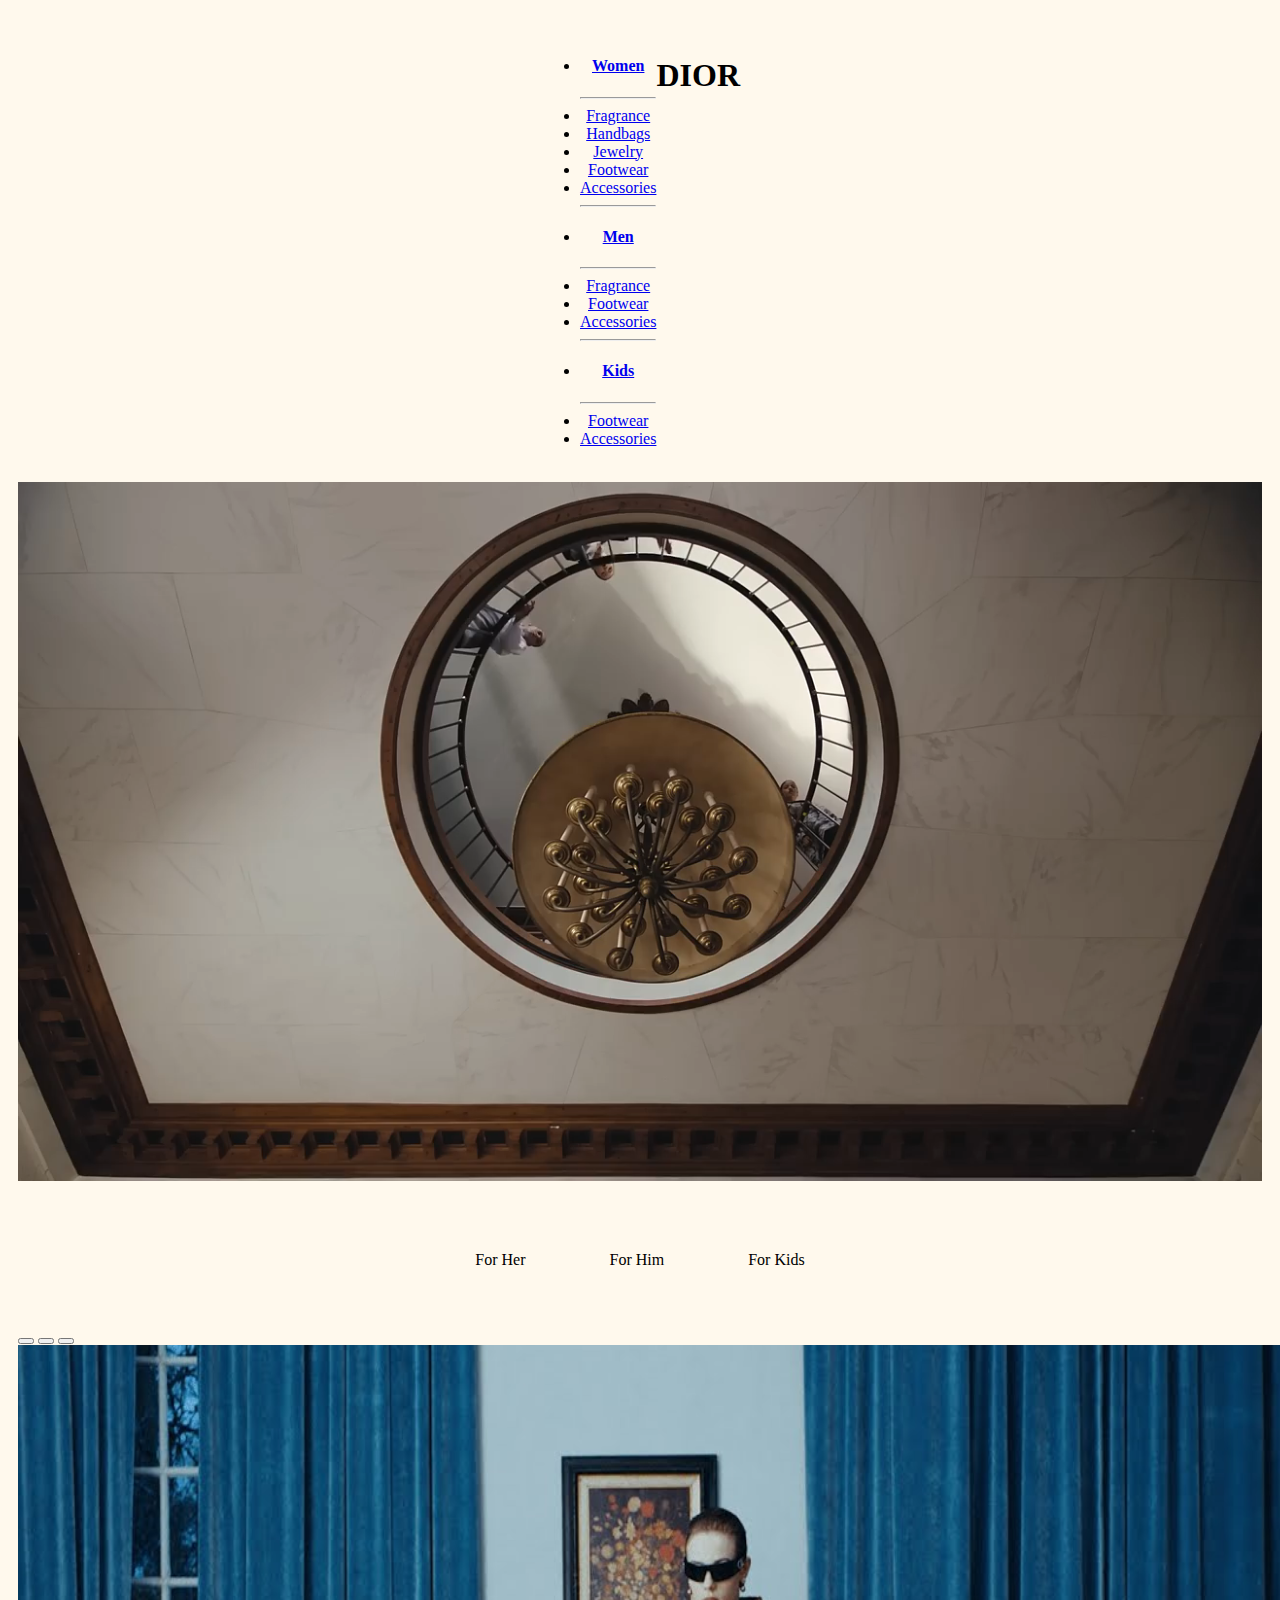
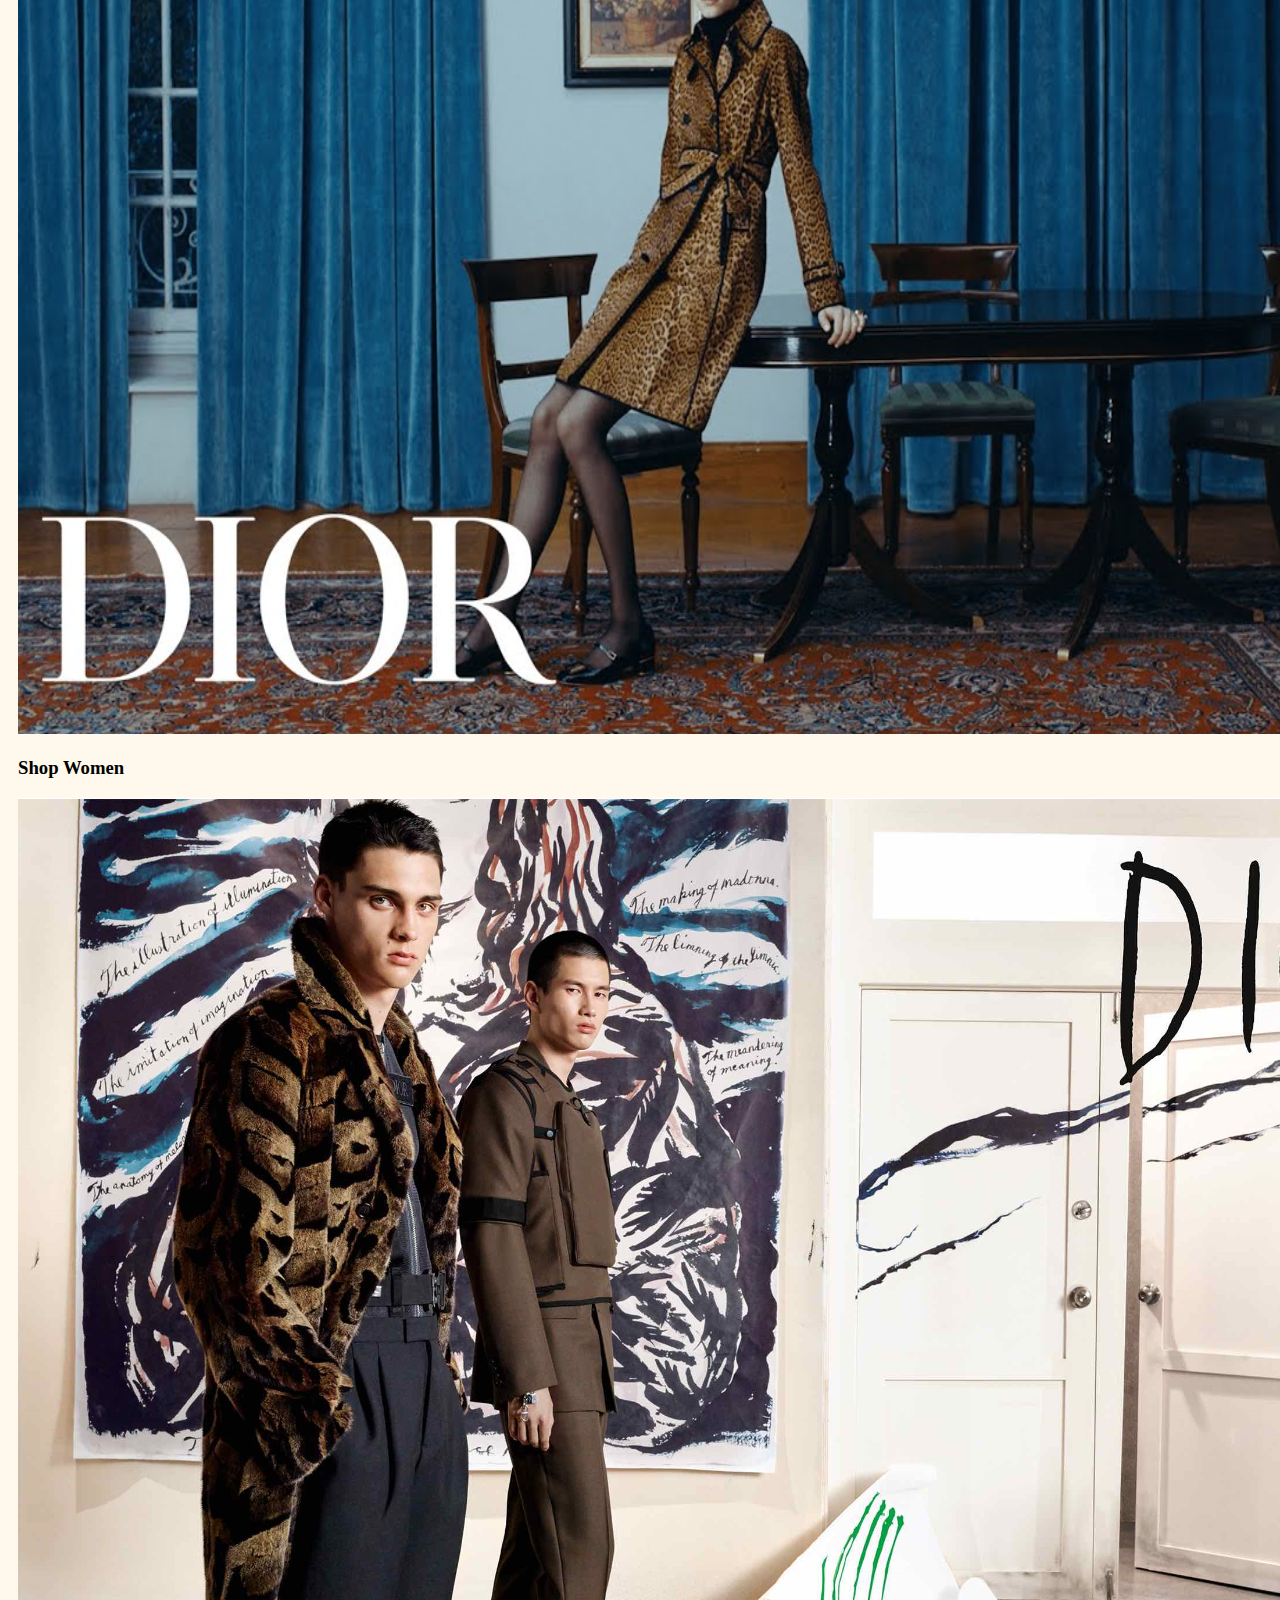
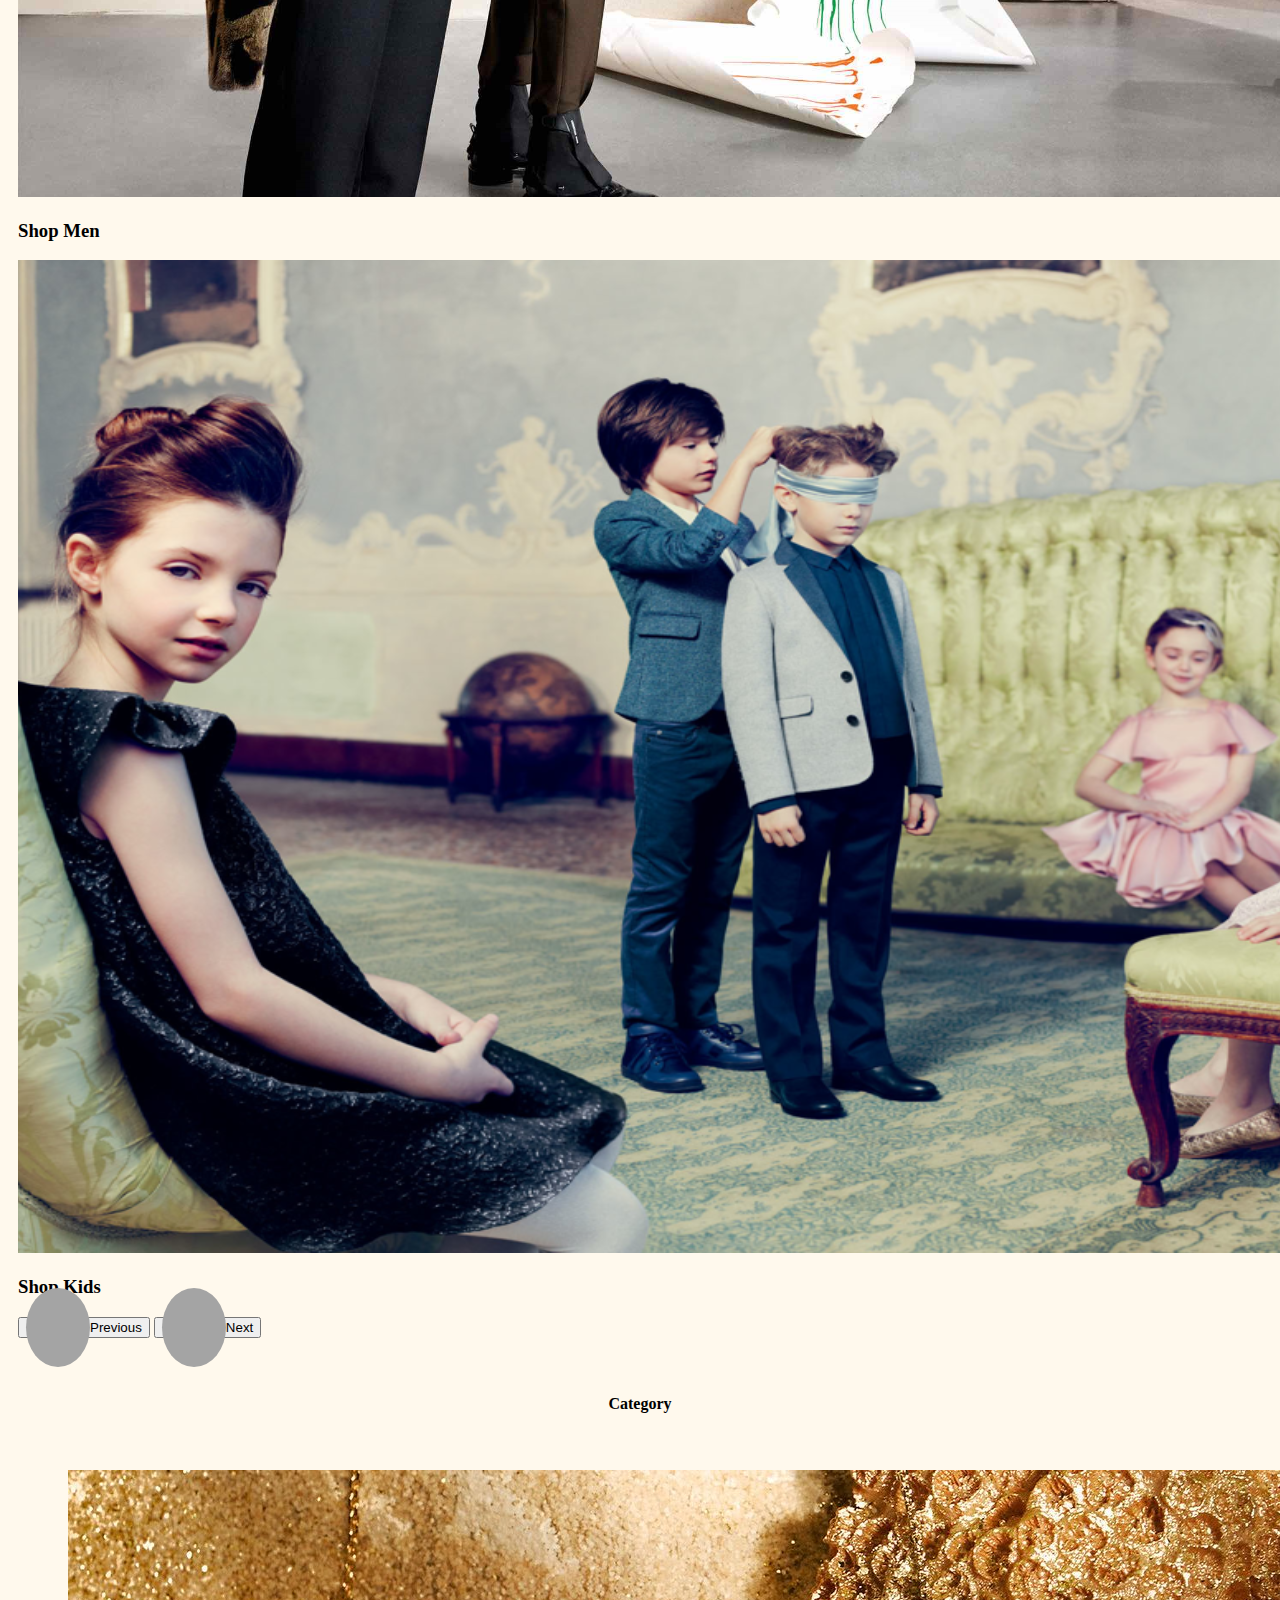
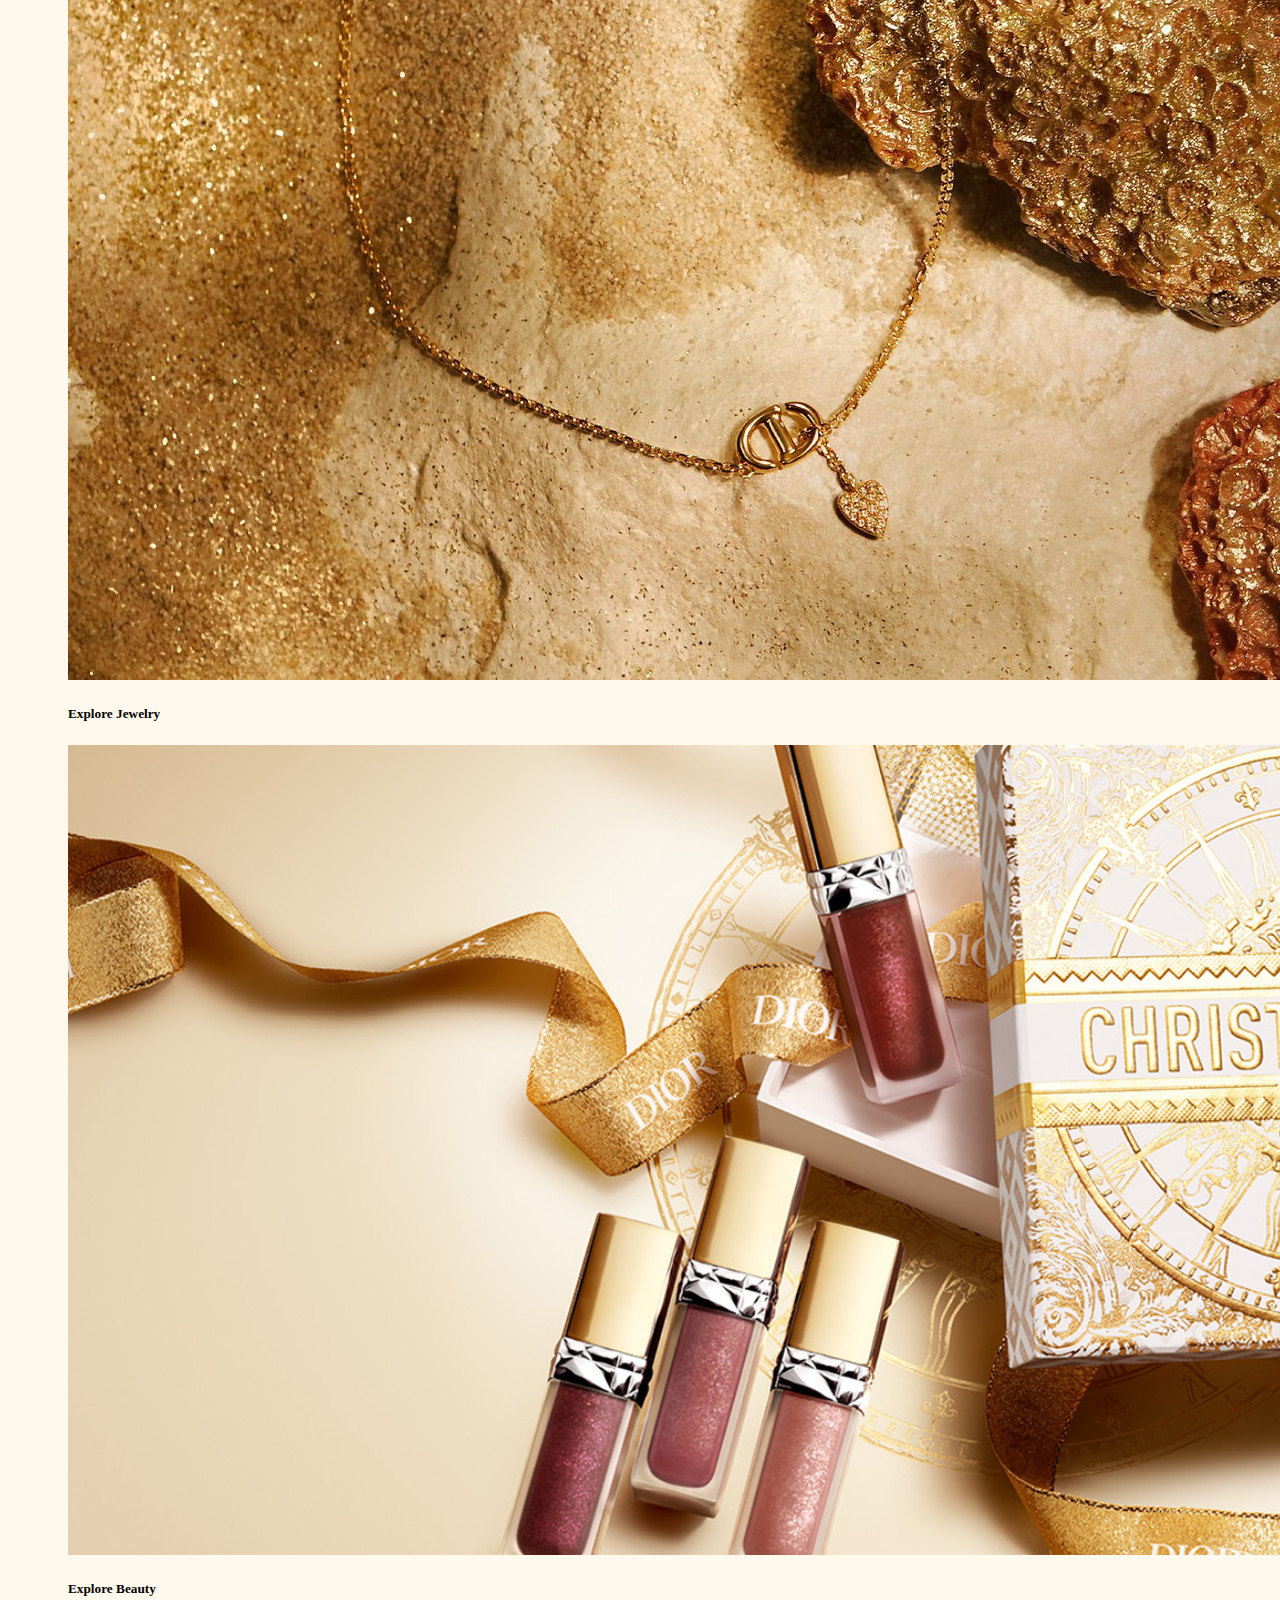
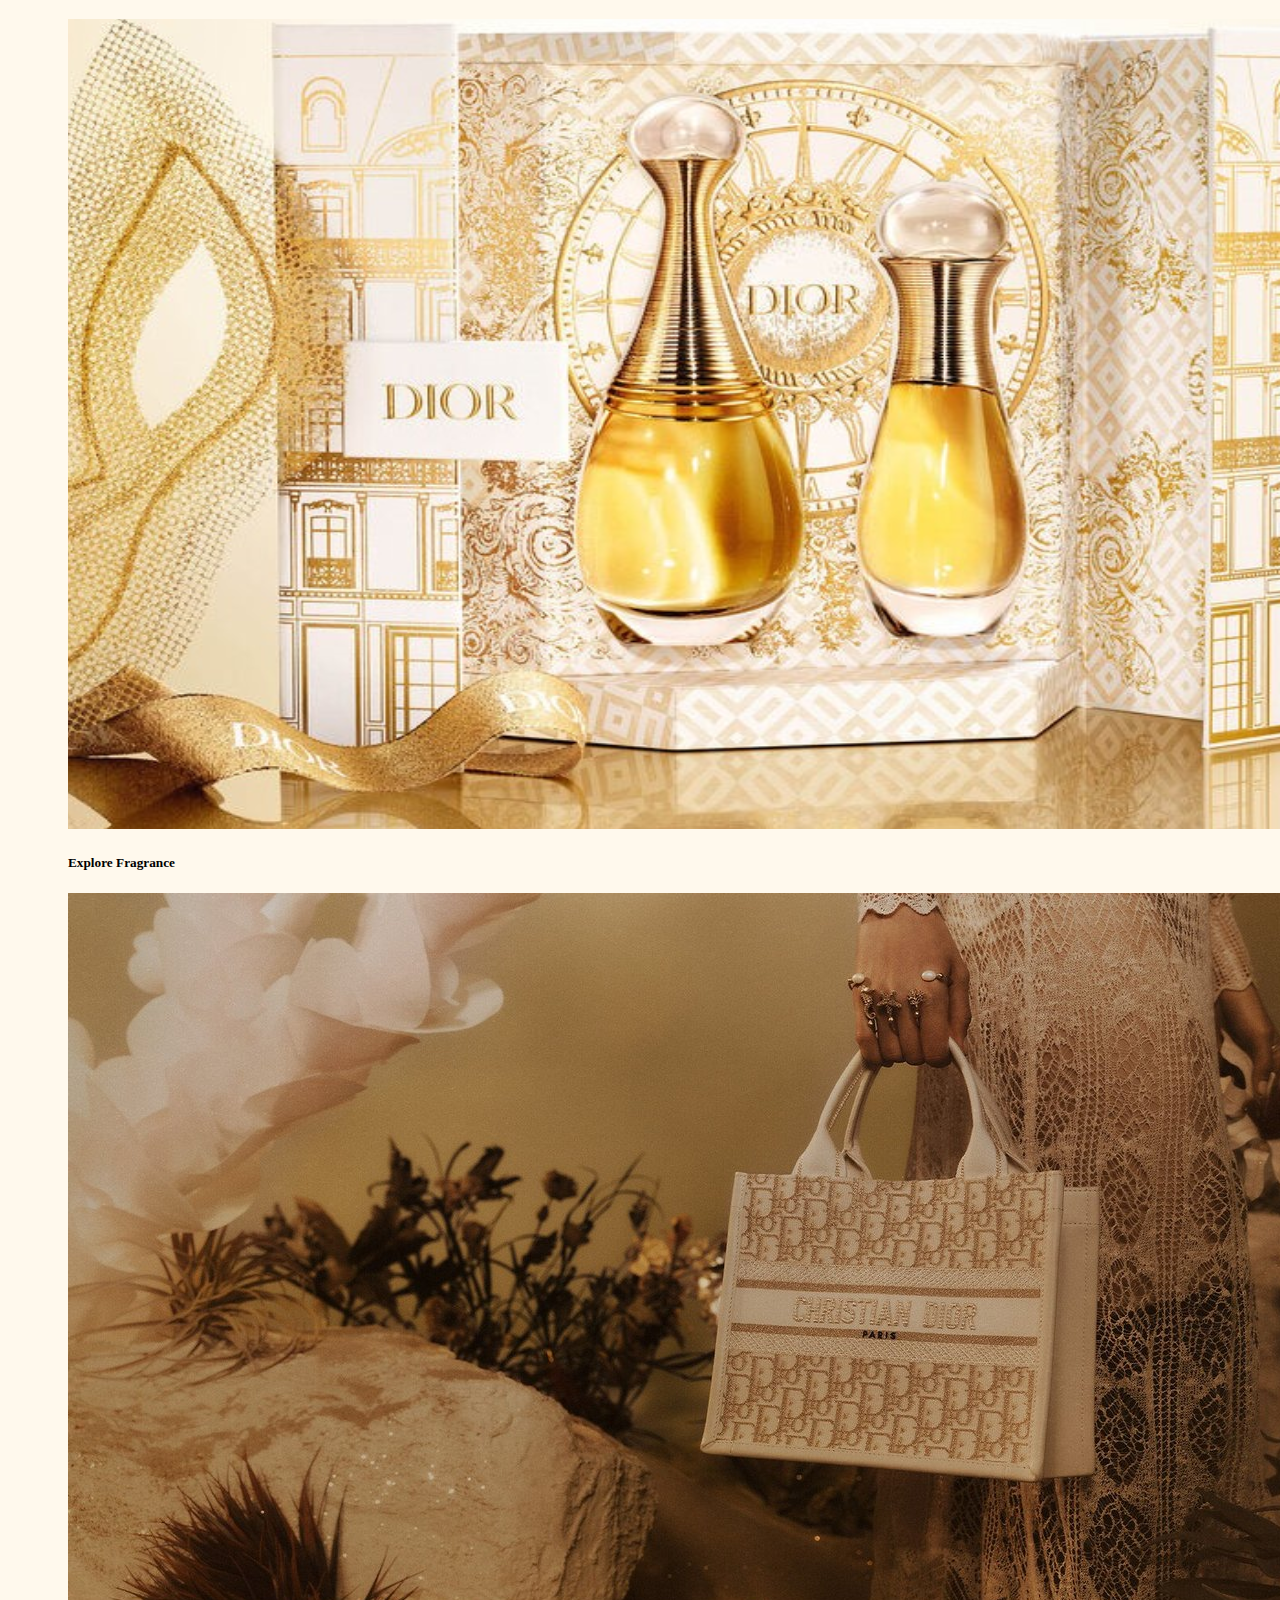
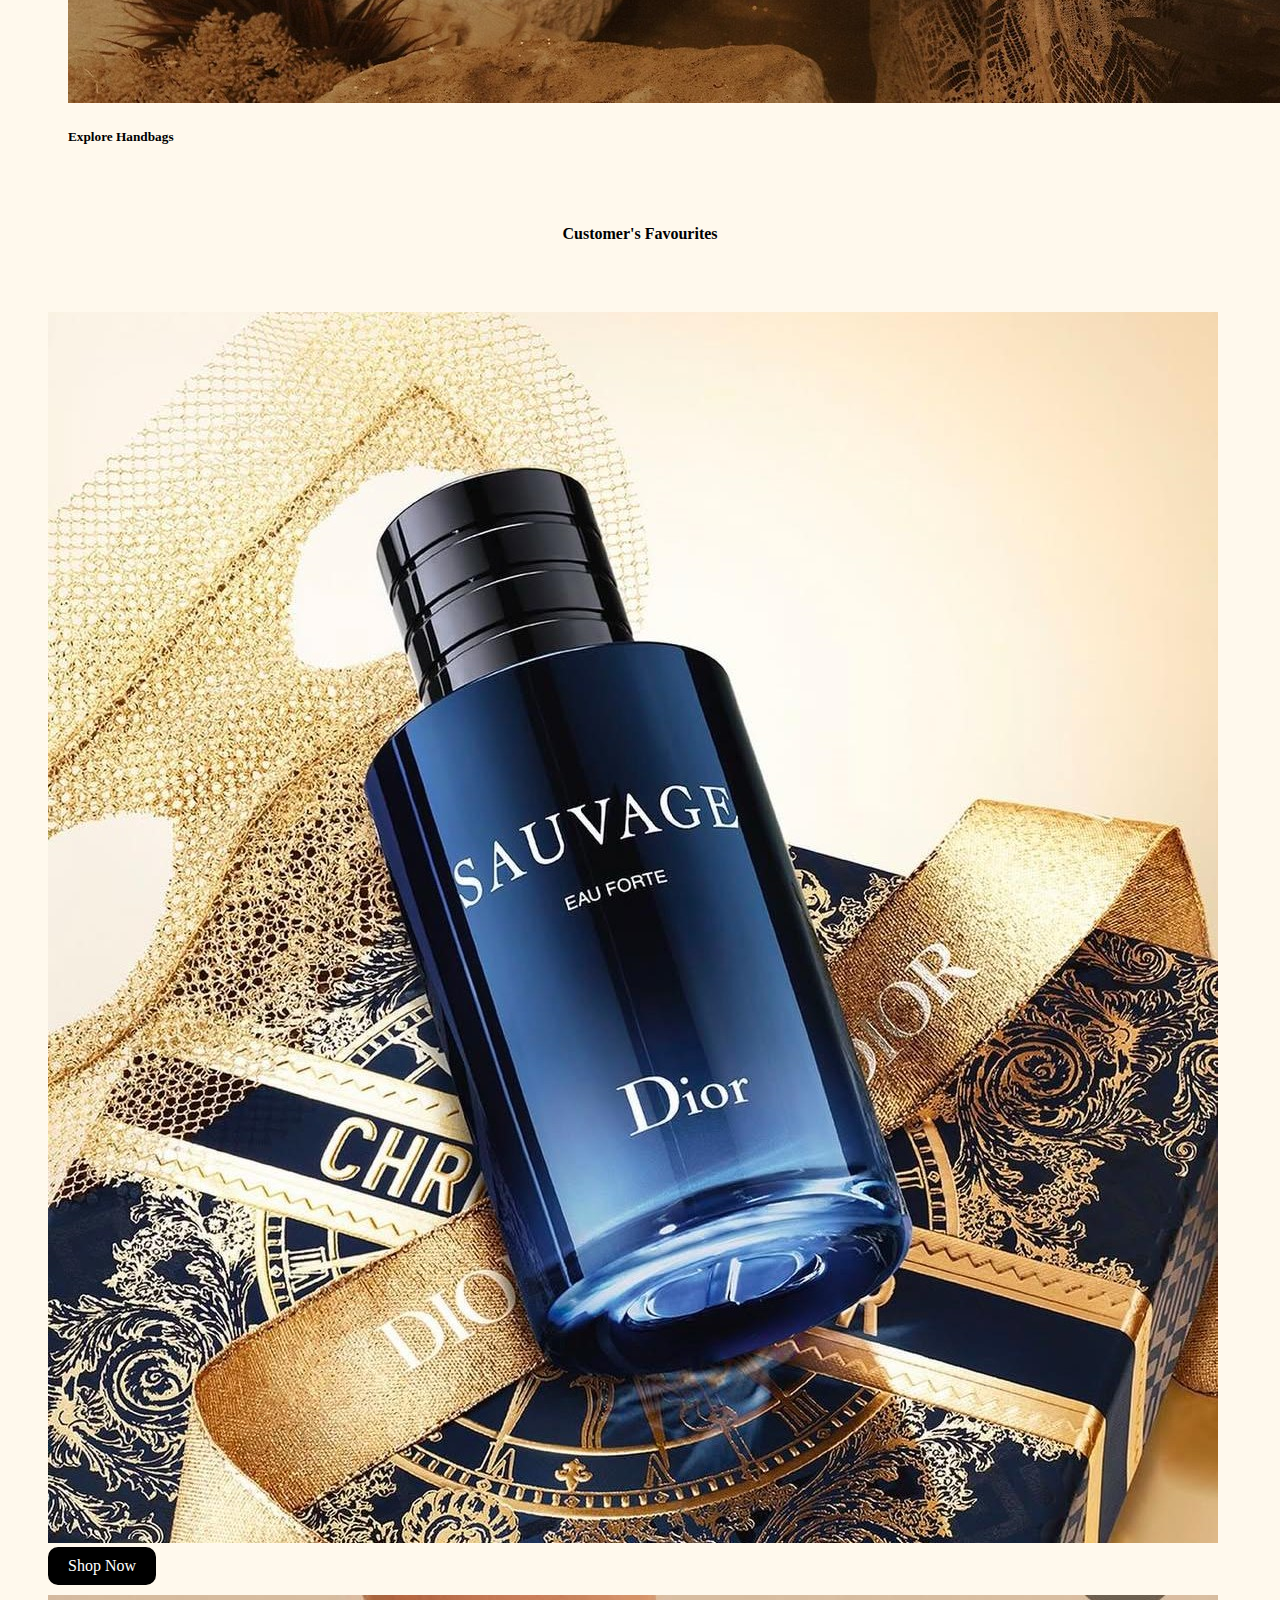
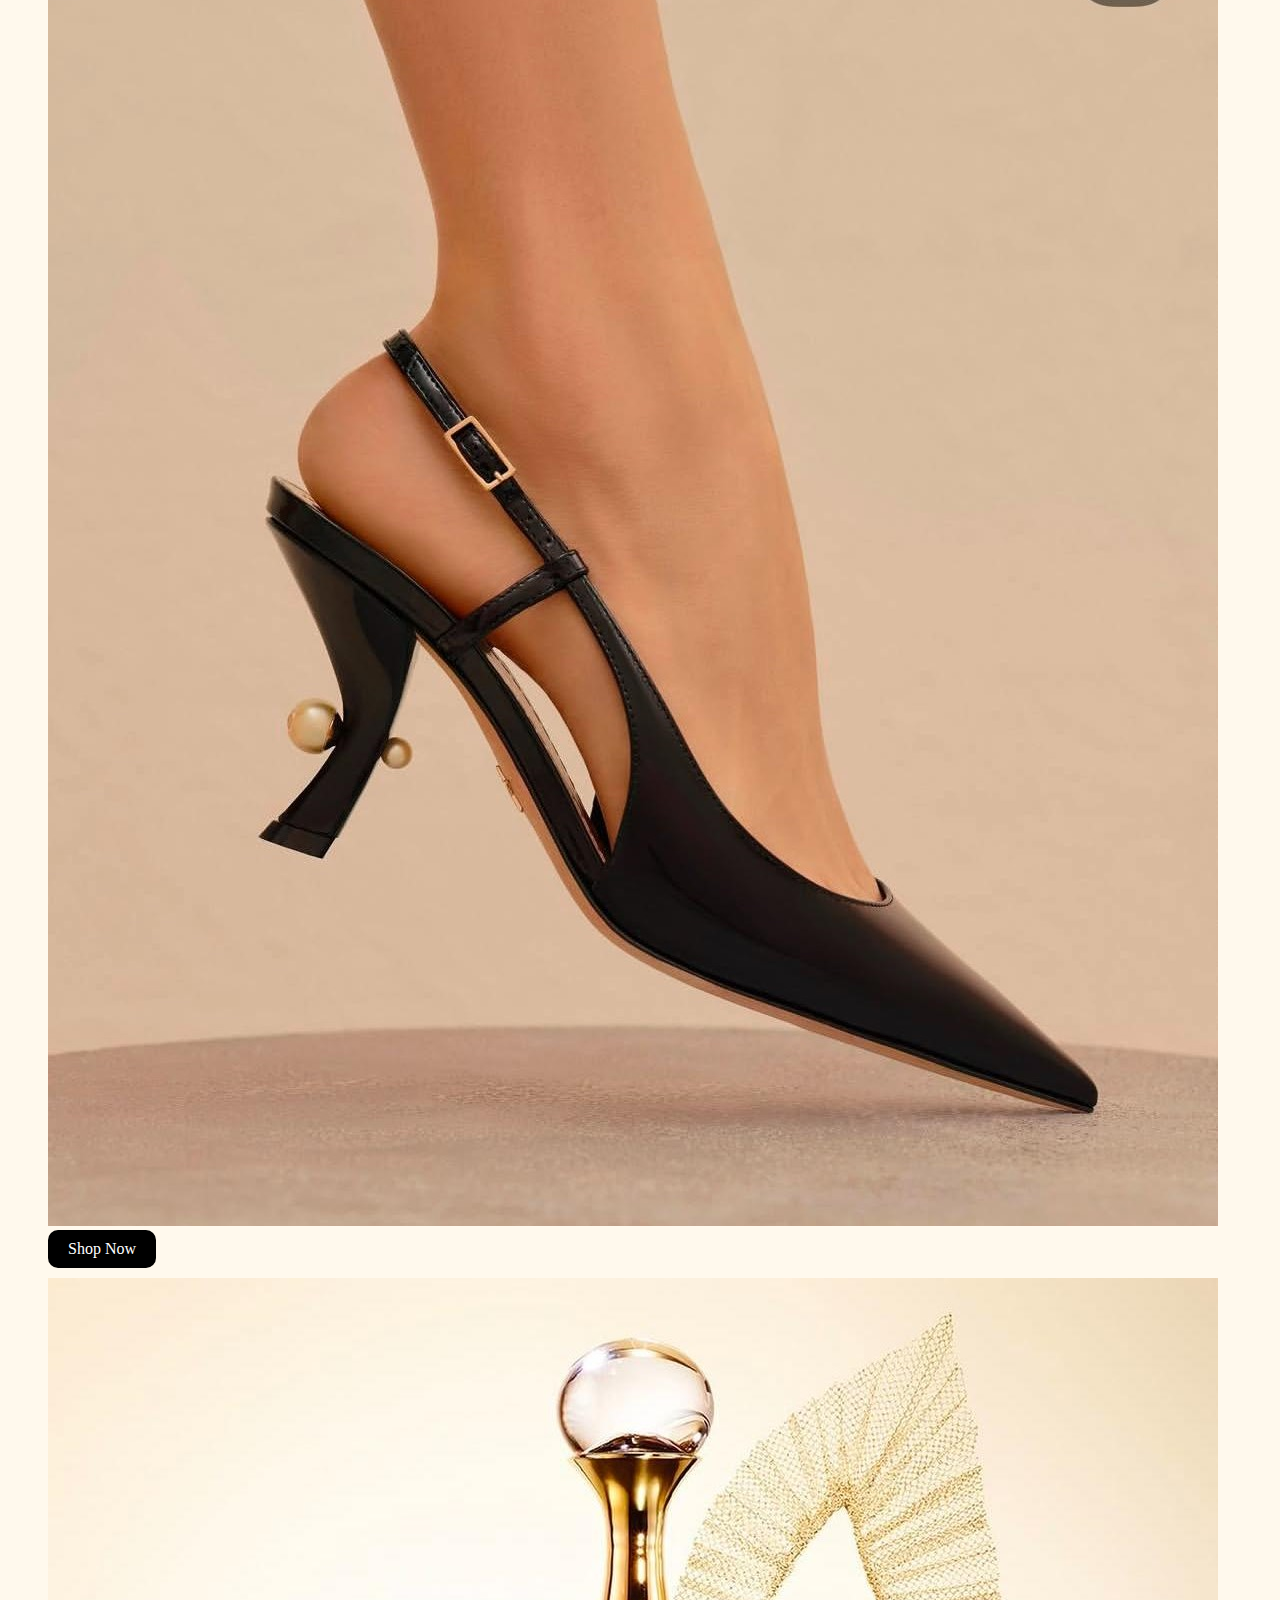
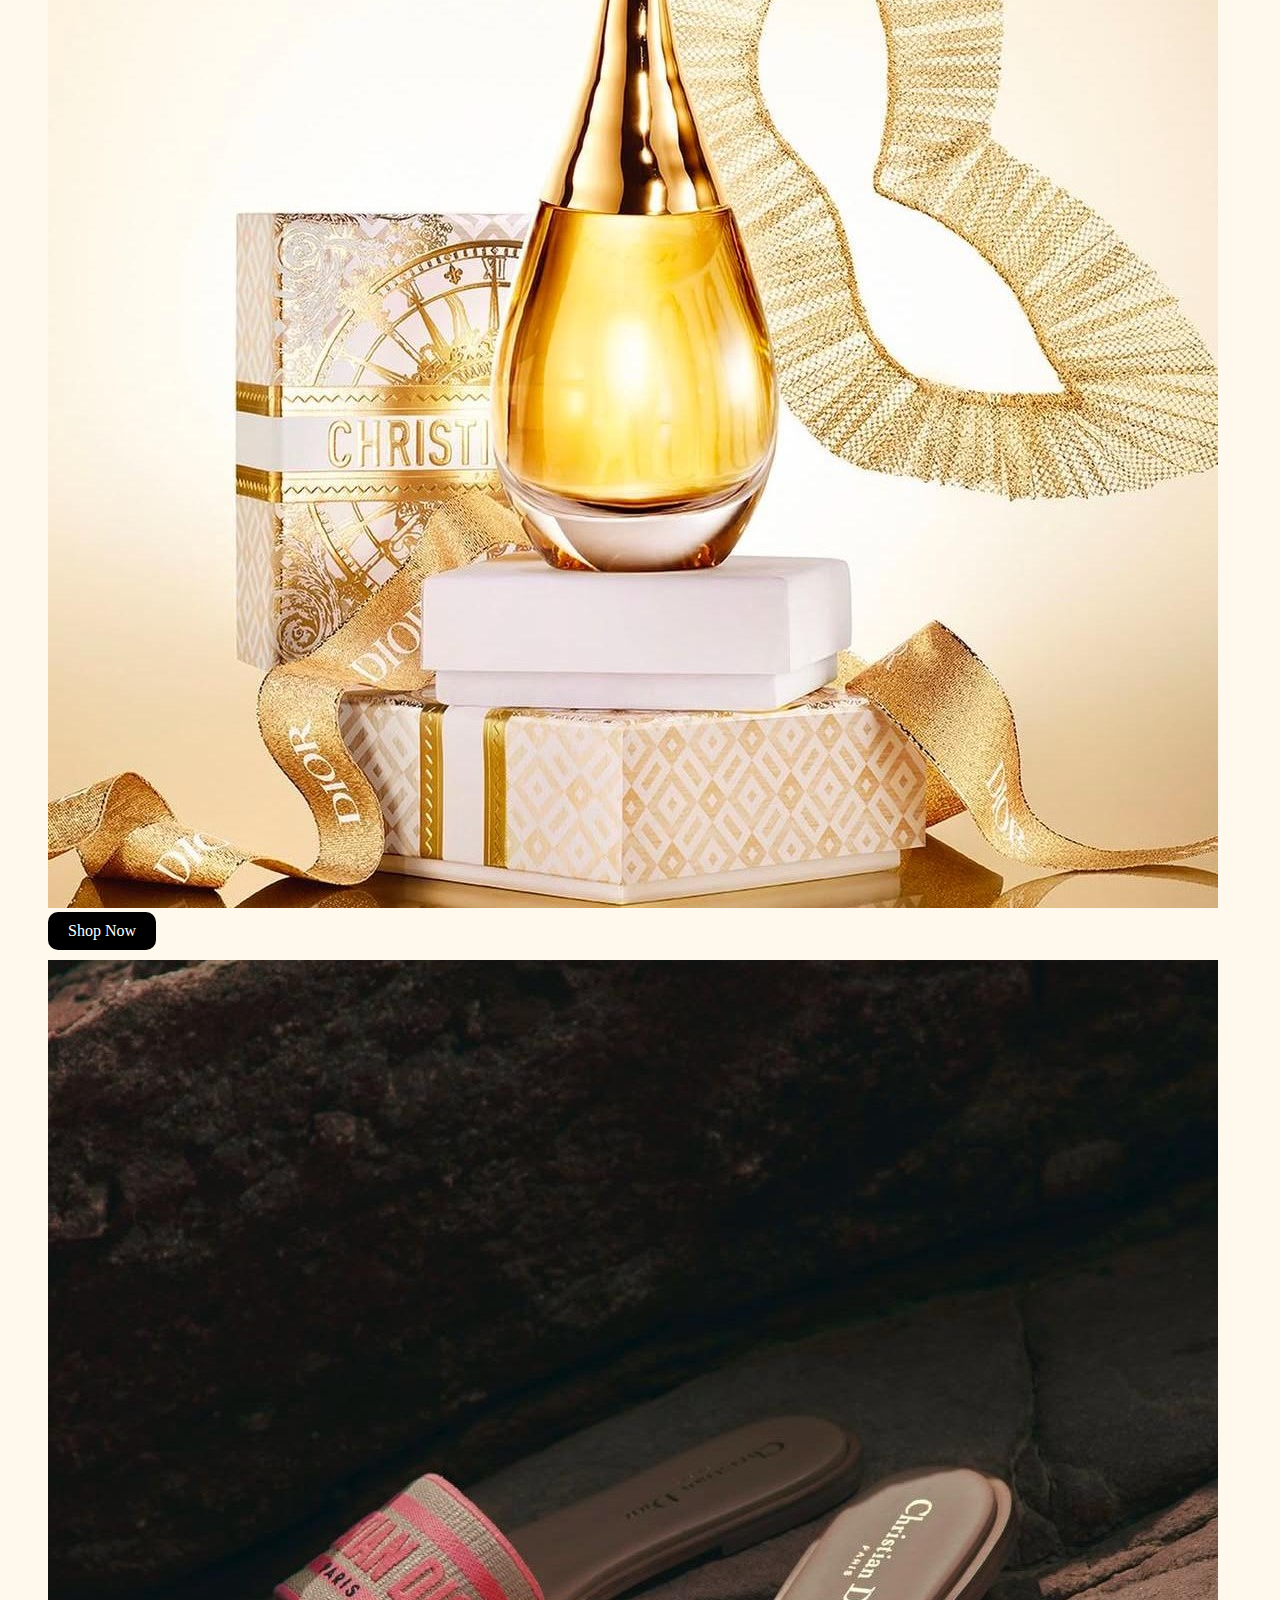
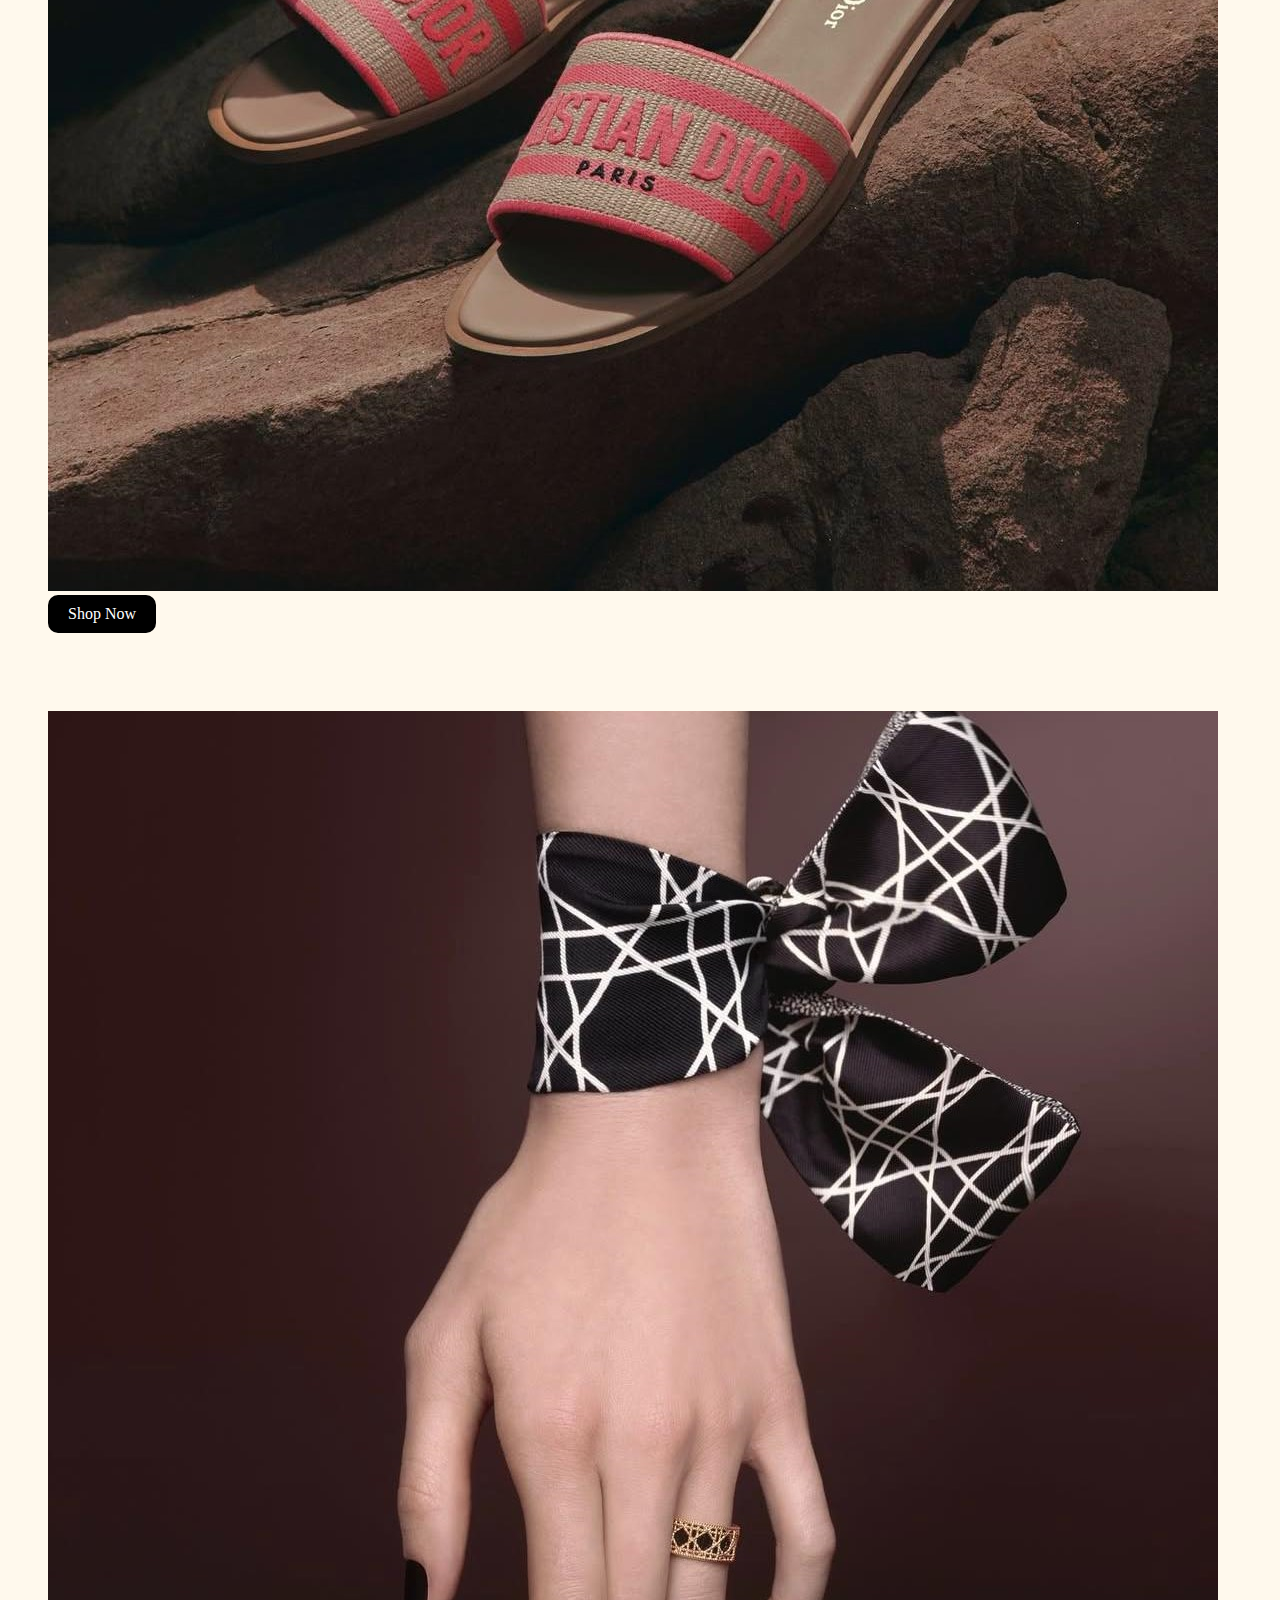
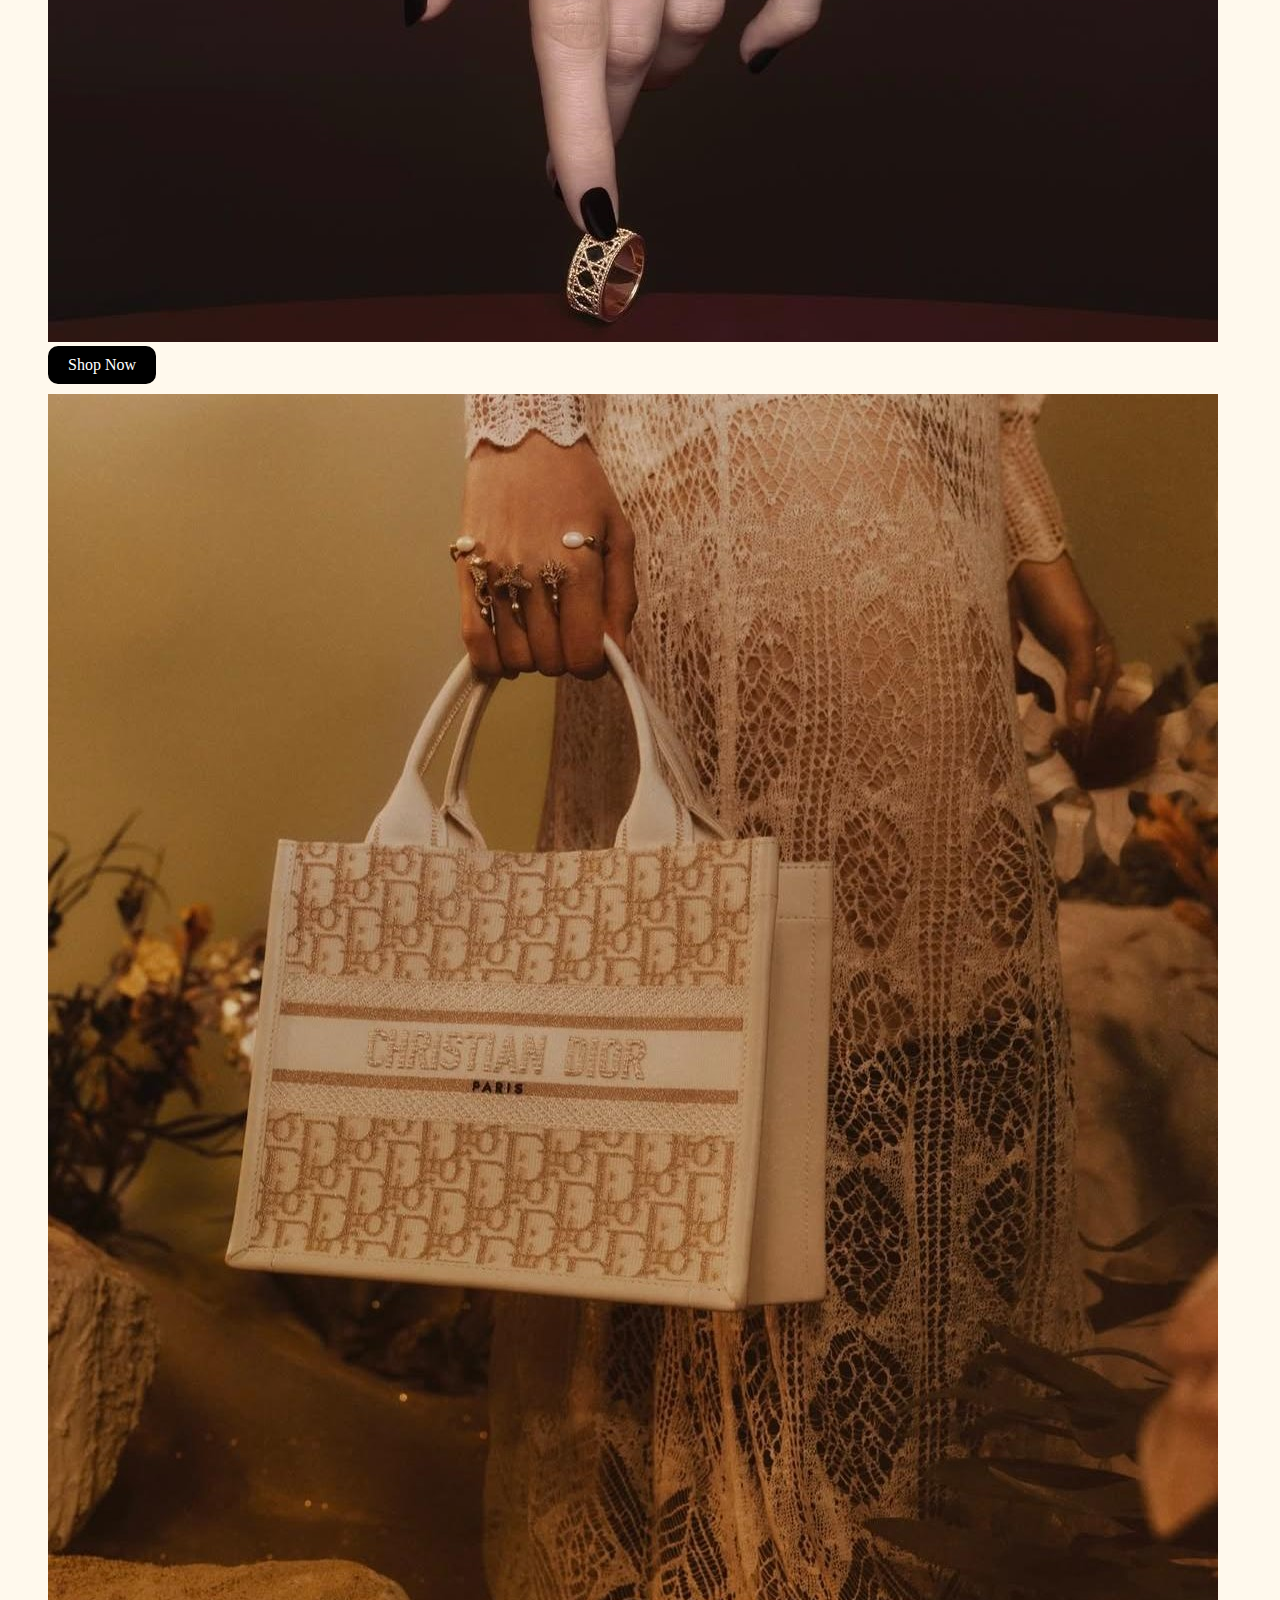
<file: index.html>
<!DOCTYPE html>
<html lang="en">
<head>
    <meta charset="UTF-8">
    <meta name="viewport" content="width=device-width, initial-scale=1.0">
    <link rel="stylesheet" href="style.css">
    <link href="https://cdn.jsdelivr.net/npm/bootstrap@5.0.2/dist/css/bootstrap.min.css" rel="stylesheet" integrity="sha384-EVSTQN3/azprG1Anm3QDgpJLIm9Nao0Yz1ztcQTwFspd3yD65VohhpuuCOmLASjC" crossorigin="anonymous">
    <title>Document</title>
</head>
<body class="body">

    <!-- <marquee class="discount">Free shipping on order above 50 usd.</marquee> -->

    <div class="container">
        <nav class="nav-bar">

            <div class="btn-group dropdown">
                <button id="menu-button" type="button" class="btn btn-secondary dropdown-toggle" data-bs-toggle="dropdown" aria-expanded="false"></button>
                <ul class="dropdown-menu">
                  <li><h4><a class="dropdown-item" style="width: 250px; height: 35px;" href="women.html">Women</a></h4></li>
                  <hr>
                  <li><a class="dropdown-item" style="width: 250px; height: 25px;" href="fragrance.html">Fragrance</a></li>
                  <li><a class="dropdown-item" style="width: 250px; height: 25px;" href="handbag.html">Handbags</a></li>
                  <li><a class="dropdown-item" style="width: 250px; height: 25px;" href="jewelry.html">Jewelry</a></li>
                  <li><a class="dropdown-item" style="width: 250px; height: 25px;" href="footwear.html">Footwear</a></li>
                  <li><a class="dropdown-item" style="width: 250px; height: 25px;" href="accessories.html">Accessories</a></li>
                  <hr>
                  <li><h4><a class="dropdown-item" style="width: 250px; height: 30px;" href="men.html">Men</a></h4></li>
                  <hr>
                  <li><a class="dropdown-item" style="width: 250px; height: 25px;" href="fragrance.html">Fragrance</a></li>
                  <li><a class="dropdown-item" style="width: 250px; height: 25px;" href="footwear.html">Footwear</a></li>
                  <li><a class="dropdown-item" style="width: 250px; height: 25px;" href="accessories.html">Accessories</a></li>
                  <hr>
                  <li><h4><a class="dropdown-item" style="width: 250px; height: 30px;" href="kids.html">Kids</a></h4></li>
                  <hr>
                  <li><a class="dropdown-item" style="width: 250px; height: 25px;" href="footwear.html">Footwear</a></li>
                  <li><a class="dropdown-item" style="width: 250px; height: 25px;" href="accessories.html">Accessories</a></li>
                  <br>
                </ul>
            </div>

            <div class="link">
                <span class="navbar-links">
                    <h1><a href="index.html">
                        DIOR
                    </a></h1>
                </span>
            </div>
        </nav>
    </div>
    <!-- <video autoplay loop muted src="main slide.mp4" width="1300px"></video> -->

    <div class="video-container">
        <video autoplay loop muted>
            <source src="main slide.mp4" type="video/mp4">
            Your browser does not support the video tag.
        </video>
    </div>

    <div class="container">
        <nav class="nav-bar">
            <div class="links">
                <span class="nav-links">
                    <a href="women.html" class="responsive-link">For Her</a>
                        
                </span>
                <span class="nav-links">
                    <a href="men.html" class="responsive-link">For Him</a>
                </span>
                <span class="nav-links">
                    <a href="kids.html" class="responsive-link">For Kids</a>
                </span>
            </div>
        </nav>
    </div>

    <br>

    <div id="carouselExampleCaptions" class="carousel slide" data-bs-ride="carousel">
        <div class="carousel-indicators">
          <button type="button" data-bs-target="#carouselExampleCaptions" data-bs-slide-to="0" class="active" aria-current="true" aria-label="Slide 1"></button>
          <button type="button" data-bs-target="#carouselExampleCaptions" data-bs-slide-to="1" aria-label="Slide 2"></button>
          <button type="button" data-bs-target="#carouselExampleCaptions" data-bs-slide-to="2" aria-label="Slide 3"></button>
        </div>
        <div class="carousel-inner">
          <div class="carousel-item active">
            <a href="women.html"><img src="slide-1.png" class="d-block w-100" alt="..."></a>
            <div class="carousel-caption d-none d-md-block">
              <h3><a id="slider-link" href="women.html">Shop Women</a></h3>
            </div>
          </div>
          <div class="carousel-item">
            <a href="men.html"><img src="slide-2.png" class="d-block w-100" alt="..."></a>
            <div class="carousel-caption d-none d-md-block">
              <h3><a id="slider-link" href="men.html">Shop Men</a></h3>
            </div>
          </div>
          <div class="carousel-item">
            <a href="kids.html"><img src="slide-3.png" class="d-block w-100" alt="..."></a>
            <div class="carousel-caption d-none d-md-block">
              <h3><a id="slider-link" href="kids.html">Shop Kids</a></h3>
            </div>
          </div>
        </div>
        <button class="carousel-control-prev" type="button" data-bs-target="#carouselExampleCaptions" data-bs-slide="prev">
          <span class="carousel-control-prev-icon" aria-hidden="true"></span>
          <span class="visually-hidden">Previous</span>
        </button>
        <button class="carousel-control-next" type="button" data-bs-target="#carouselExampleCaptions" data-bs-slide="next">
          <span class="carousel-control-next-icon" aria-hidden="true"></span>
          <span class="visually-hidden">Next</span>
        </button>
      </div>

      <br>

      <div class="container">
        <nav class="nav-bar">
            <div class="link">
                <span class="navbar-links">
                    <h4><a href="index.html">
                        Category
                    </a></h4>
                </span>
            </div>
        </nav>
      </div>

      <br>

      <div id="card-container" class="row row-cols-1 row-cols-md-2 g-4">
        <div class="col">
          <div class="card">
            <a href="jewelry.html"> <img src="jewelry.jpg" class="card-img-top" alt="..."> </a>
            <div class="card-body">
              <h5 class="card-title text-center"><a id="card-title" href="jewelry.html">Explore Jewelry</a></h5>
            </div>
          </div>
        </div>
        <div class="col">
          <div class="card">
            <a href="beauty.html"> <img src="beauty.png" class="card-img-top" alt="..."> </a>
            <div class="card-body">
              <h5 class="card-title text-center"><a id="card-title" href="beauty.html">Explore Beauty</a></h5>            
            </div>
          </div>
        </div>
        <div class="col">
          <div class="card">
            <a href="fragrance.html"> <img src="fragrance.png" class="card-img-top" alt="..."> </a>
            <div class="card-body">
              <h5 class="card-title text-center"><a id="card-title" href="fragrance.html">Explore Fragrance</a></h5>
            </div>
          </div>
        </div>
        <div class="col">
          <div class="card">
            <a href="handbag.html"> <img src="handbag.jpg" class="card-img-top" alt="..."> </a>
            <div class="card-body">
              <h5 class="card-title text-center"><a id="card-title" href="handbag.html">Explore Handbags</a></h5>
            </div>
          </div>
        </div>
      </div>  

      <br>

      <div class="container">
        <nav class="nav-bar">
            <div class="link">
                <span class="navbar-links">
                    <h4><a href="index.html">
                        Customer's Favourites
                    </a></h4>
                </span>
            </div>
        </nav>
      </div>

      <div class="card-group">
        <div id="favourites" class="card">
          <a href="cart.html"><img src="favourites1.jpg" class="card-img-top" alt="..."></a>
          <div class="card-body text-center">
            <a href="cart.html" class="responsive-button">Shop Now</a>
          </div>
        </div>
        <div id="favourites" class="card">
          <a href="cart.html"><img src="favourites3.jpg" class="card-img-top" alt="..."></a>
          <div class="card-body text-center">
            <a href="cart.html" class="responsive-button">Shop Now</a>
          </div>
        </div>
        <div id="favourites" class="card">
          <a href="cart.html"><img src="favourites8.jpg" class="card-img-top" alt="..."></a>
          <div class="card-body text-center">
            <a href="cart.html" class="responsive-button">Shop Now</a>
          </div>
        </div>
        <div id="favourites" class="card">
          <a href="cart.html"><img src="favourites4.jpg" class="card-img-top" alt="..."></a>
          <div class="card-body text-center">
            <a href="cart.html" class="responsive-button">Shop Now</a>
          </div>
        </div>
      </div>

      <br>

      <div class="card-group">
        <div id="favourites" class="card">
          <a href="cart.html"><img src="favourites7.jpg" class="card-img-top" alt="..."></a>
          <div class="card-body text-center">
            <a href="cart.html" class="responsive-button">Shop Now</a>
          </div>
        </div>
        <div id="favourites" class="card">
          <a href="cart.html"><img src="favourites5.jpg" class="card-img-top" alt="..."></a>
          <div class="card-body text-center">
            <a href="cart.html" class="responsive-button">Shop Now</a>
          </div>
        </div>
        <div id="favourites" class="card">
          <a href="cart.html"><img src="favourites6.jpg" class="card-img-top" alt="..."></a>
          <div class="card-body text-center">
            <a href="cart.html" class="responsive-button">Shop Now</a>
          </div>
        </div>
        <div id="favourites" class="card">
          <a href="cart.html"><img src="favourites2.jpg" class="card-img-top" alt="..."></a>
          <div class="card-body text-center">
            <a href="cart.html" class="responsive-button">Shop Now</a>
          </div>
        </div>
      </div>


      <br>
      <br>

      <hr>

      <footer class="footer">
        <div class="container">
          <div class="row">
            <div class="col-md-4 col-sm-6">
              <h4>Dior Boutiques</h4>
              <ul>
                <li><a class="footer-links" href="index.html">Christian Dior Couture</a></li>
                <li><a  class="footer-links" href="index.html">Parfums Christian Dior</a></li>
              </ul>
            </div>
            <div class="col-md-4 col-sm-6">
              <h4>Legal Terms</h4>
              <ul>
                <li><a class="footer-links" href="index.html">legal Terms</a></li>
                <li><a class="footer-links" href="products.html">Privacy Notice</a></li>
                <li><a class="footer-links" href="Nutritional.html">Sitemap</a></li>
              </ul>
            </div>
            <div class="col-md-4 col-sm-6">
              <h4>Client Services</h4>
              <ul>
                <li><a class="footer-links" href="contact.html">Contact Us</a></li>
                <li><a class="footer-links" href="faq.html">FAQ</a></li>
              </ul>
            </div>
          </div>
        </div>

        <br>
        <hr>
        <br>

        <div class="container" id="disclaimer">
       <p>Disclaimer: We take great care in packaging our products, but we are not responsible for any damage that may occur during shipping. Please contact us immediately if your order arrives damaged.</p>
        </div>
        <div class="copyright">
            <p>&copy; 2024 Dior. All rights reserved.</p>
          </div>
      </footer>
    

    <script src="https://cdn.jsdelivr.net/npm/@popperjs/core@2.9.2/dist/umd/popper.min.js" integrity="sha384-IQsoLXl5PILFhosVNubq5LC7Qb9DXgDA9i+tQ8Zj3iwWAwPtgFTxbJ8NT4GN1R8p" crossorigin="anonymous"></script>
    <script src="https://cdn.jsdelivr.net/npm/bootstrap@5.0.2/dist/js/bootstrap.min.js" integrity="sha384-cVKIPhGWiC2Al4u+LWgxfKTRIcfu0JTxR+EQDz/bgldoEyl4H0zUF0QKbrJ0EcQF" crossorigin="anonymous"></script>
</body>
</html>
</file>
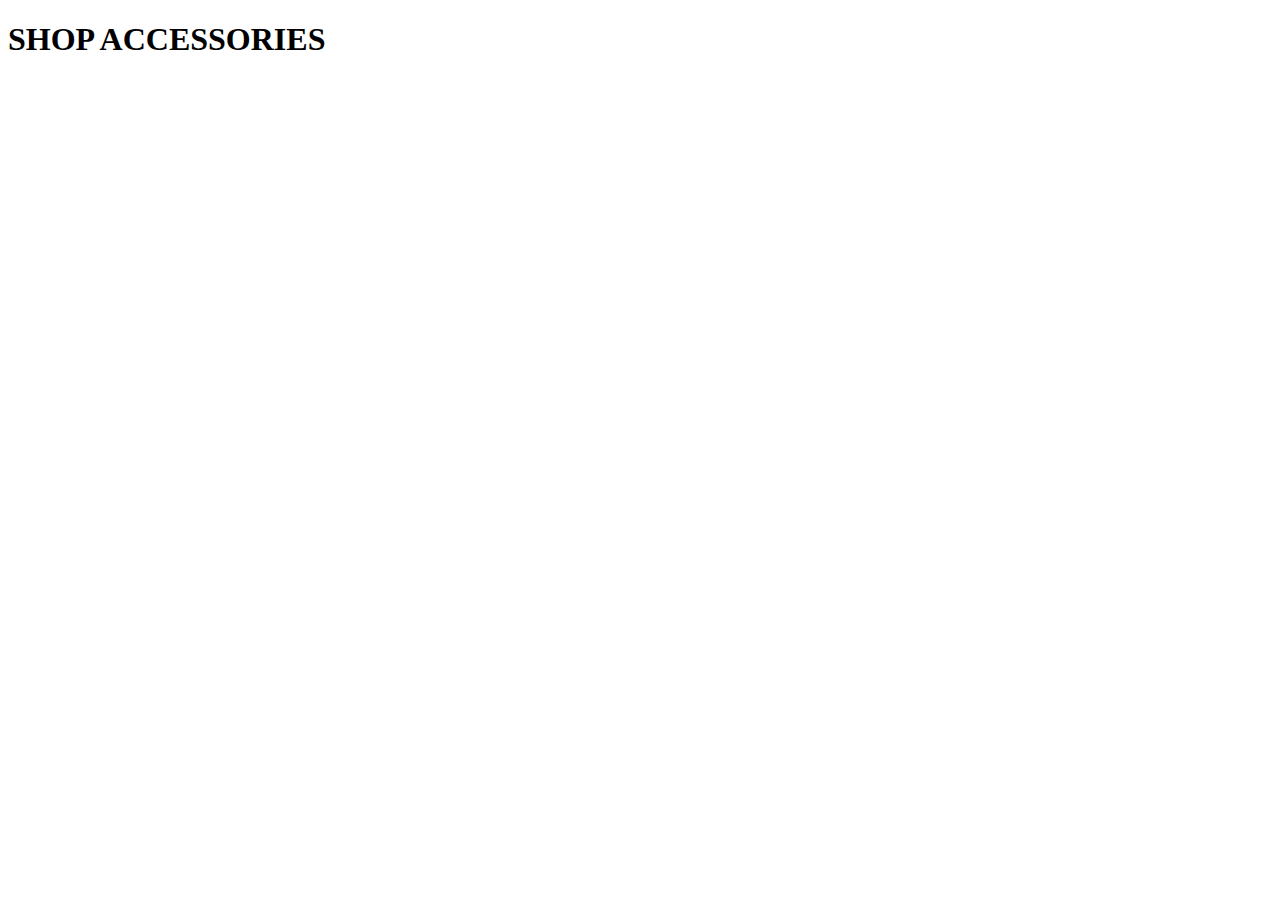
<file: accessories.html>
<!DOCTYPE html>
<html lang="en">
<head>
    <meta charset="UTF-8">
    <meta name="viewport" content="width=device-width, initial-scale=1.0">
    <title>Document</title>
</head>
<body>
    <h1>SHOP ACCESSORIES</h1>
</body>
</html>
</file>
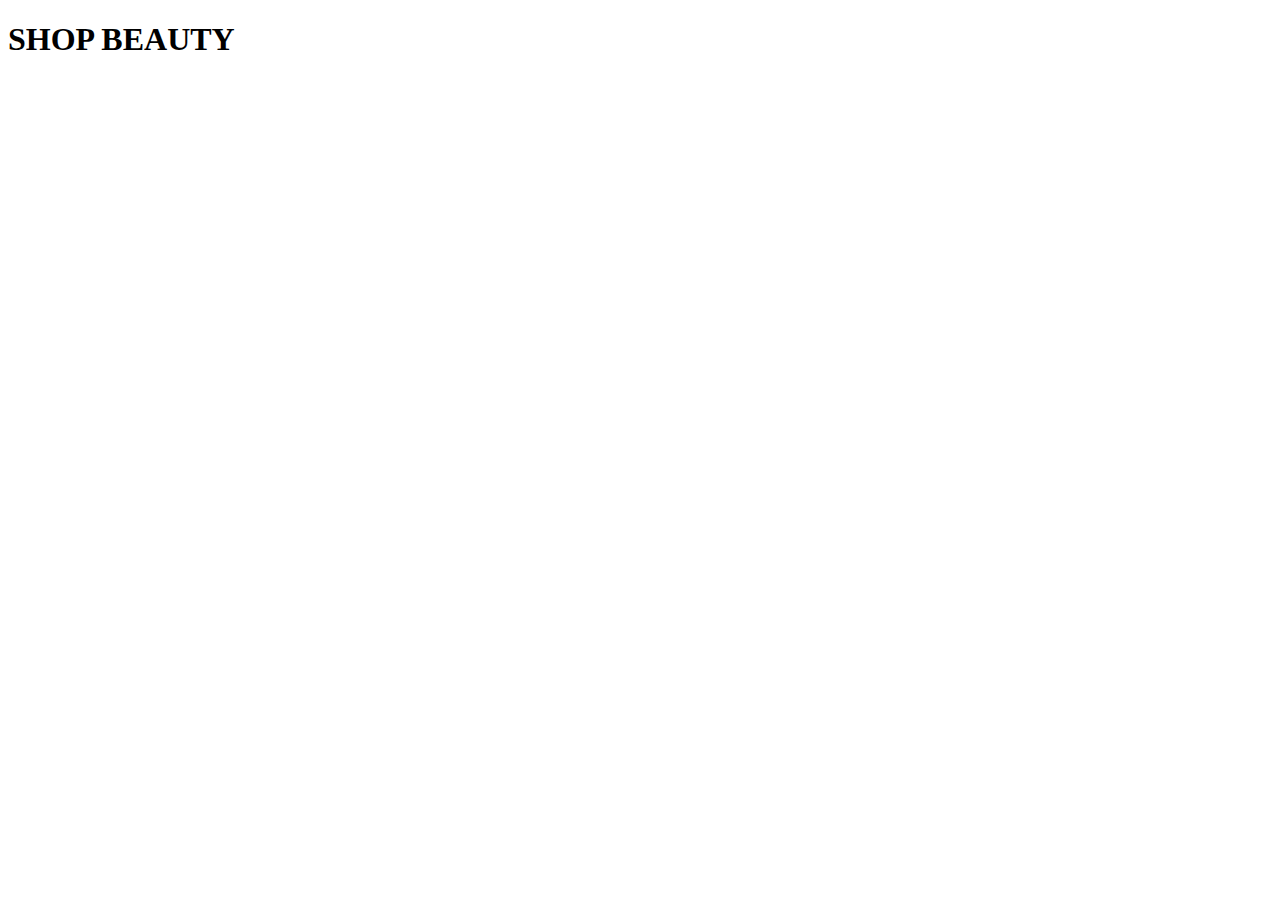
<file: beauty.html>
<!DOCTYPE html>
<html lang="en">
<head>
    <meta charset="UTF-8">
    <meta name="viewport" content="width=device-width, initial-scale=1.0">
    <title>Document</title>
</head>
<body>
    <h1>SHOP BEAUTY</h1>
</body>
</html>
</file>
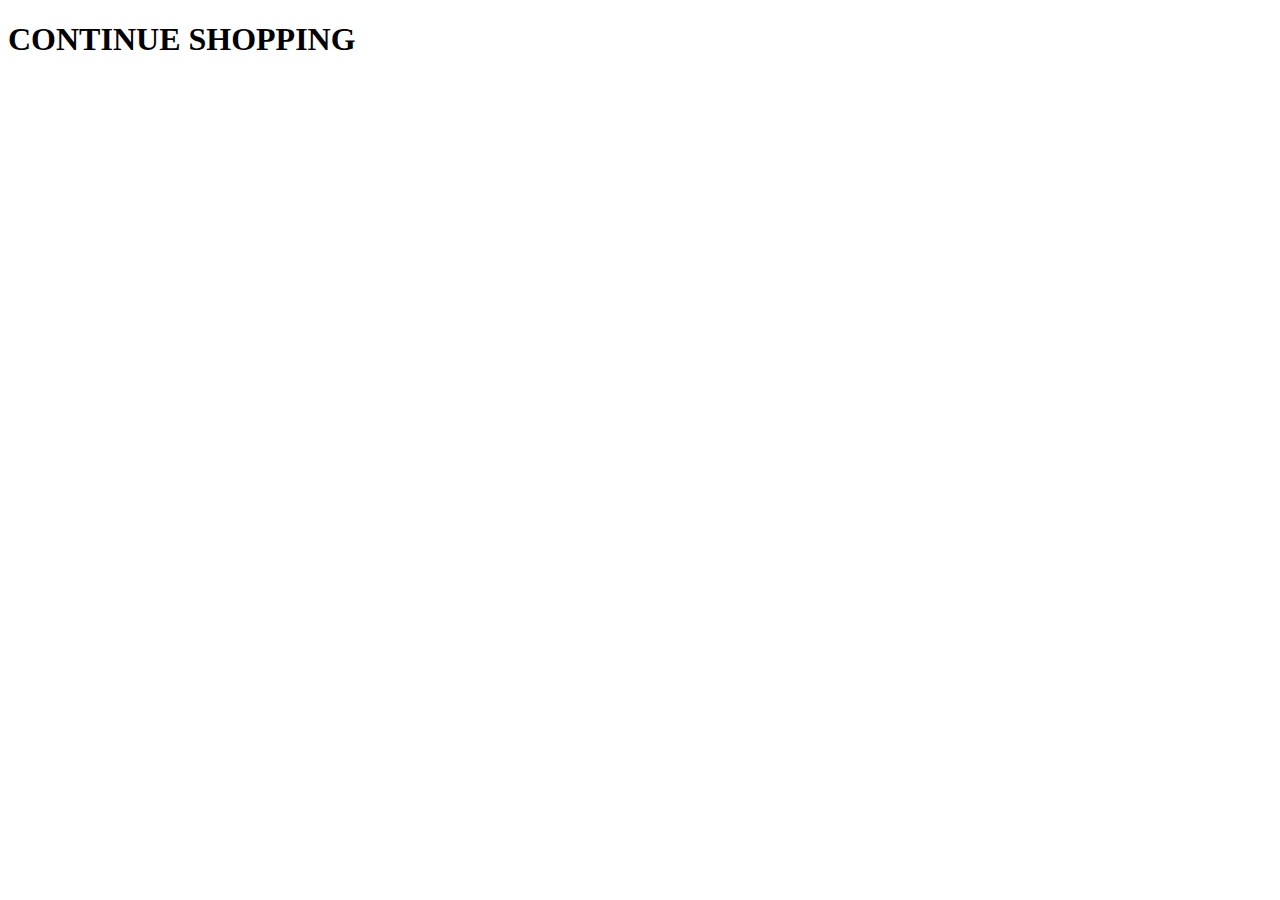
<file: cart.html>
<!DOCTYPE html>
<html lang="en">
<head>
    <meta charset="UTF-8">
    <meta name="viewport" content="width=device-width, initial-scale=1.0">
    <title>Document</title>
</head>
<body>
    <h1>CONTINUE SHOPPING</h1>
</body>
</html>
</file>
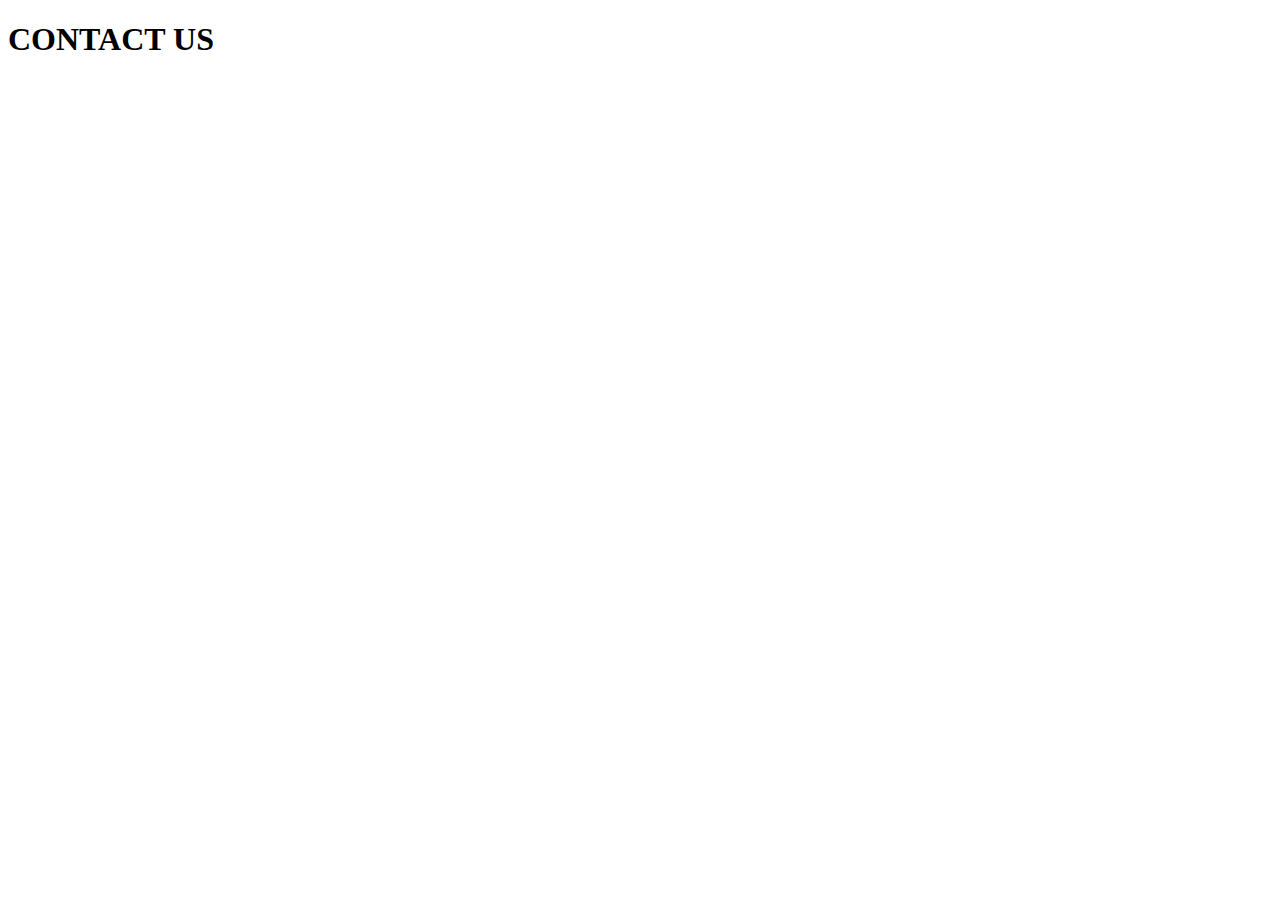
<file: contact.html>
<!DOCTYPE html>
<html lang="en">
<head>
    <meta charset="UTF-8">
    <meta name="viewport" content="width=device-width, initial-scale=1.0">
    <title>Document</title>
</head>
<body>
    <h1>CONTACT US</h1>
</body>
</html>
</file>
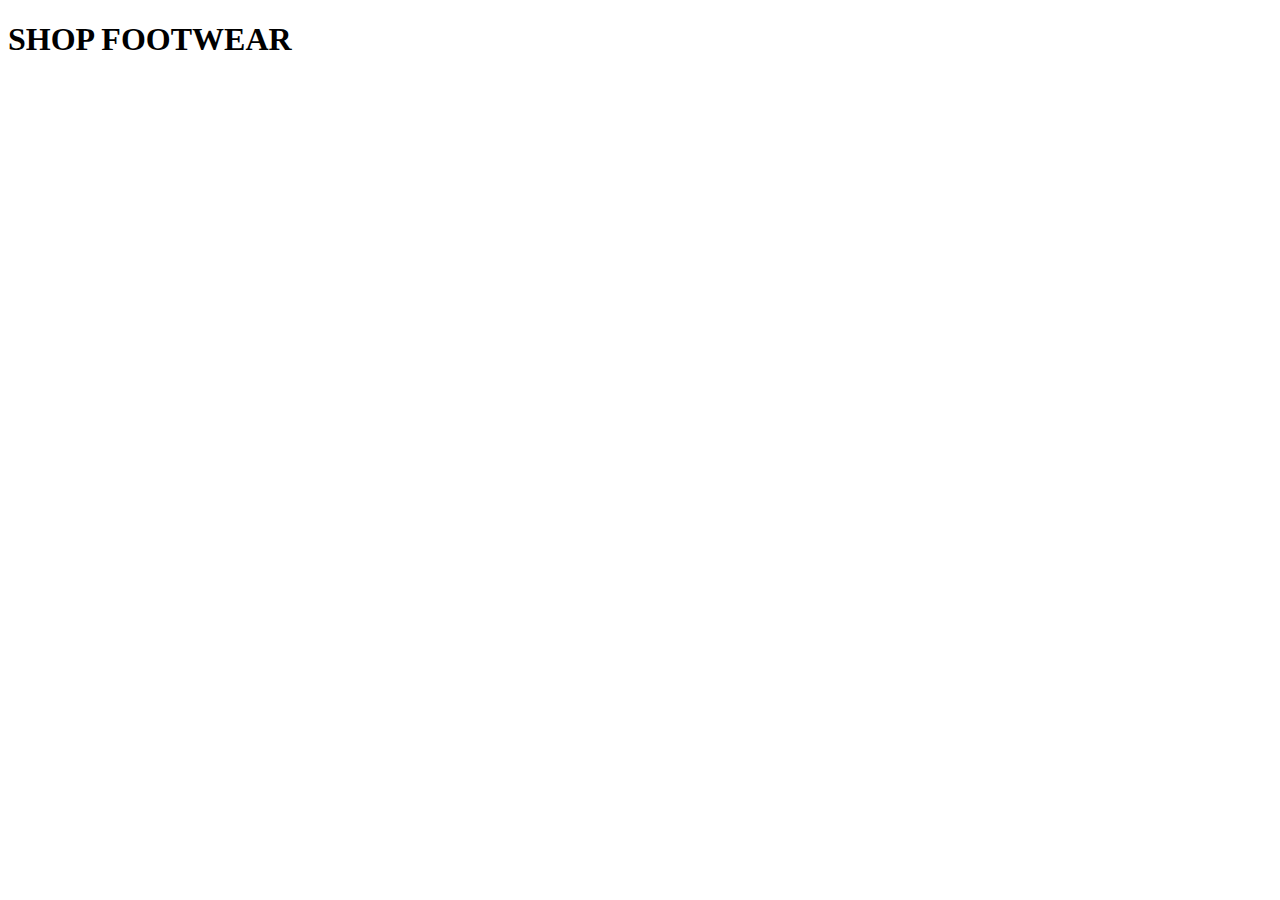
<file: footwear.html>
<!DOCTYPE html>
<html lang="en">
<head>
    <meta charset="UTF-8">
    <meta name="viewport" content="width=device-width, initial-scale=1.0">
    <title>Document</title>
</head>
<body>
    <h1>SHOP FOOTWEAR</h1>
</body>
</html>
</file>
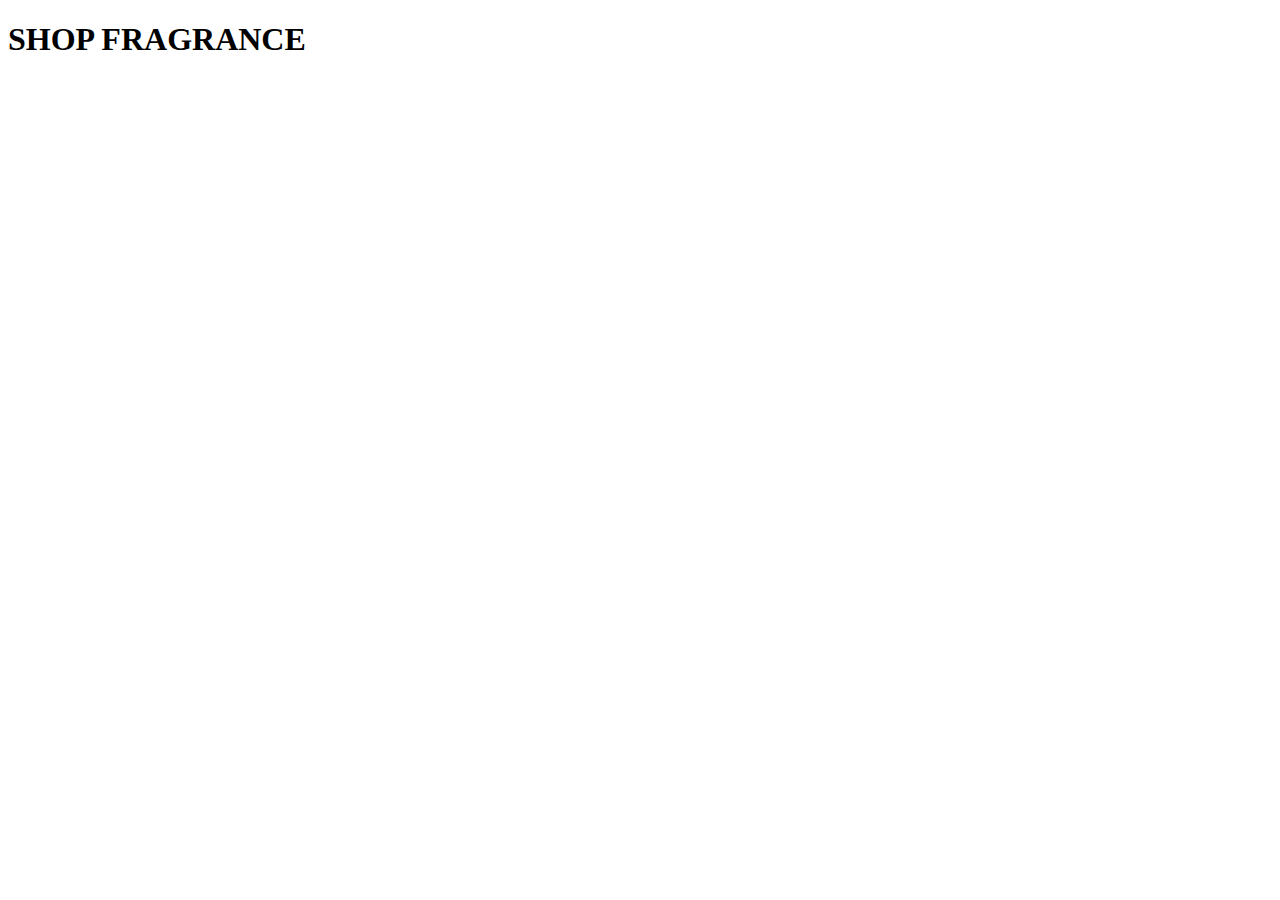
<file: fragrance.html>
<!DOCTYPE html>
<html lang="en">
<head>
    <meta charset="UTF-8">
    <meta name="viewport" content="width=device-width, initial-scale=1.0">
    <title>Document</title>
</head>
<body>
    <h1>SHOP FRAGRANCE</h1>
</body>
</html>
</file>
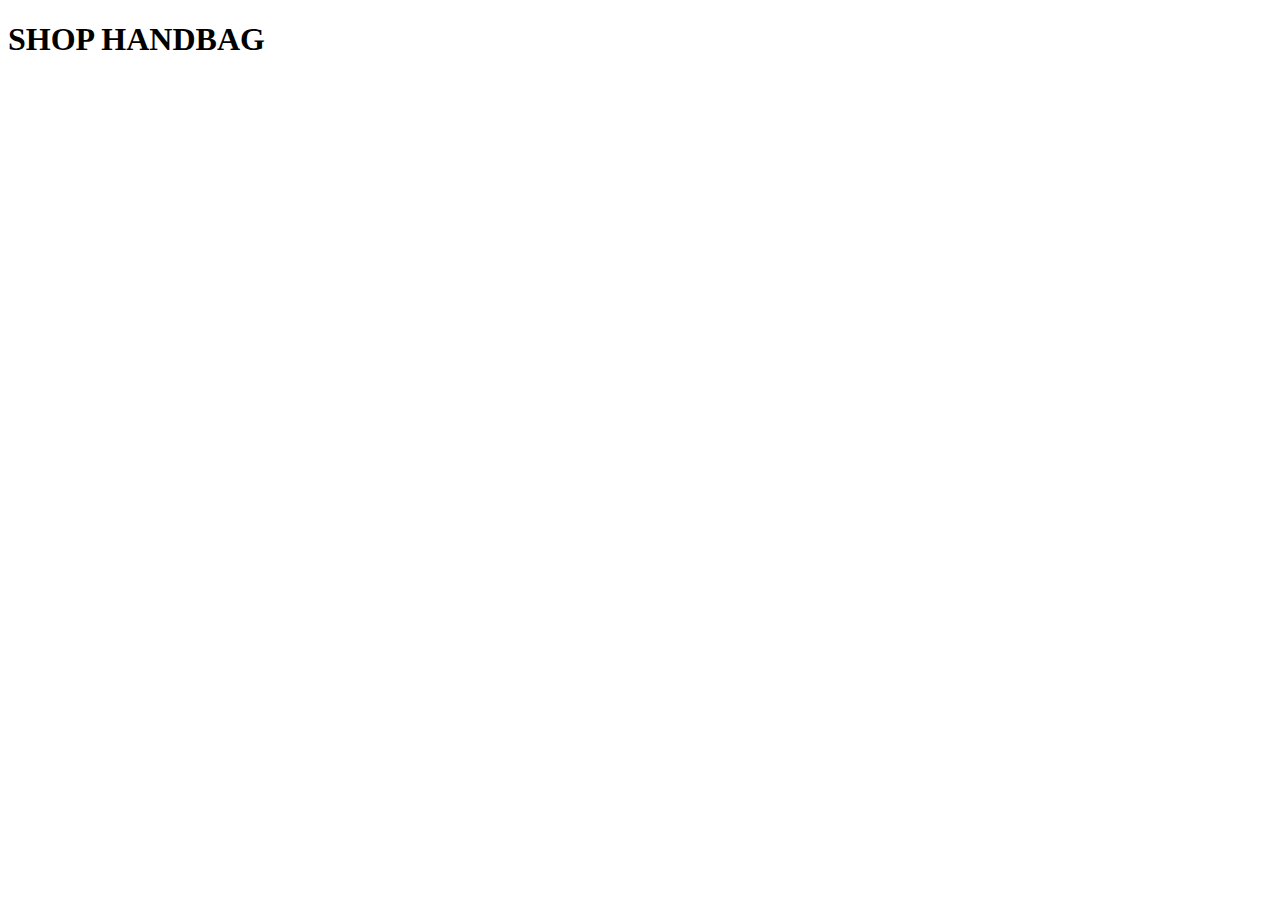
<file: handbag.html>
<!DOCTYPE html>
<html lang="en">
<head>
    <meta charset="UTF-8">
    <meta name="viewport" content="width=device-width, initial-scale=1.0">
    <title>Document</title>
</head>
<body>
    <h1>SHOP HANDBAG</h1>
</body>
</html>
</file>
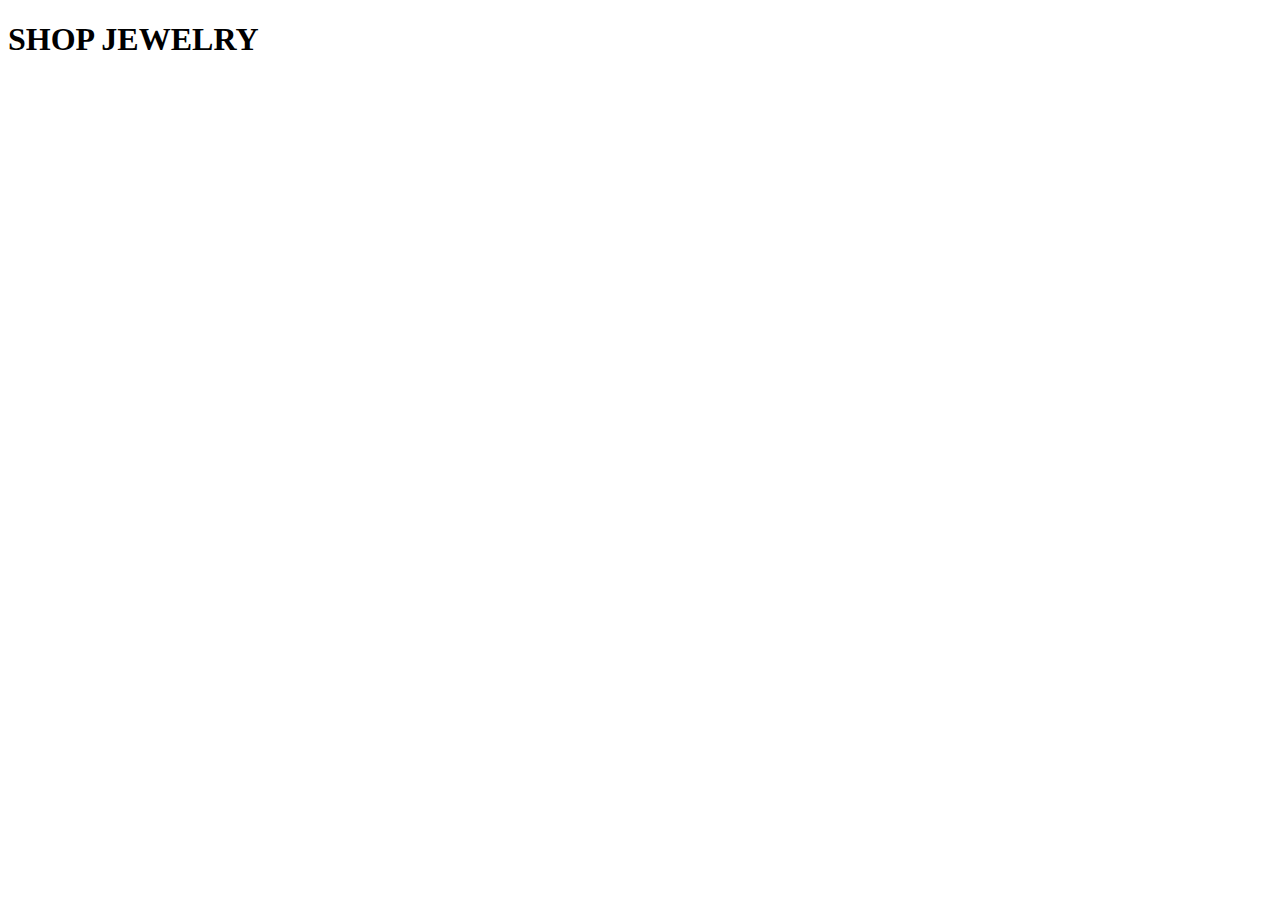
<file: jewelry.html>
<!DOCTYPE html>
<html lang="en">
<head>
    <meta charset="UTF-8">
    <meta name="viewport" content="width=device-width, initial-scale=1.0">
    <title>Document</title>
</head>
<body>
    <h1>SHOP JEWELRY</h1>
</body>
</html>
</file>
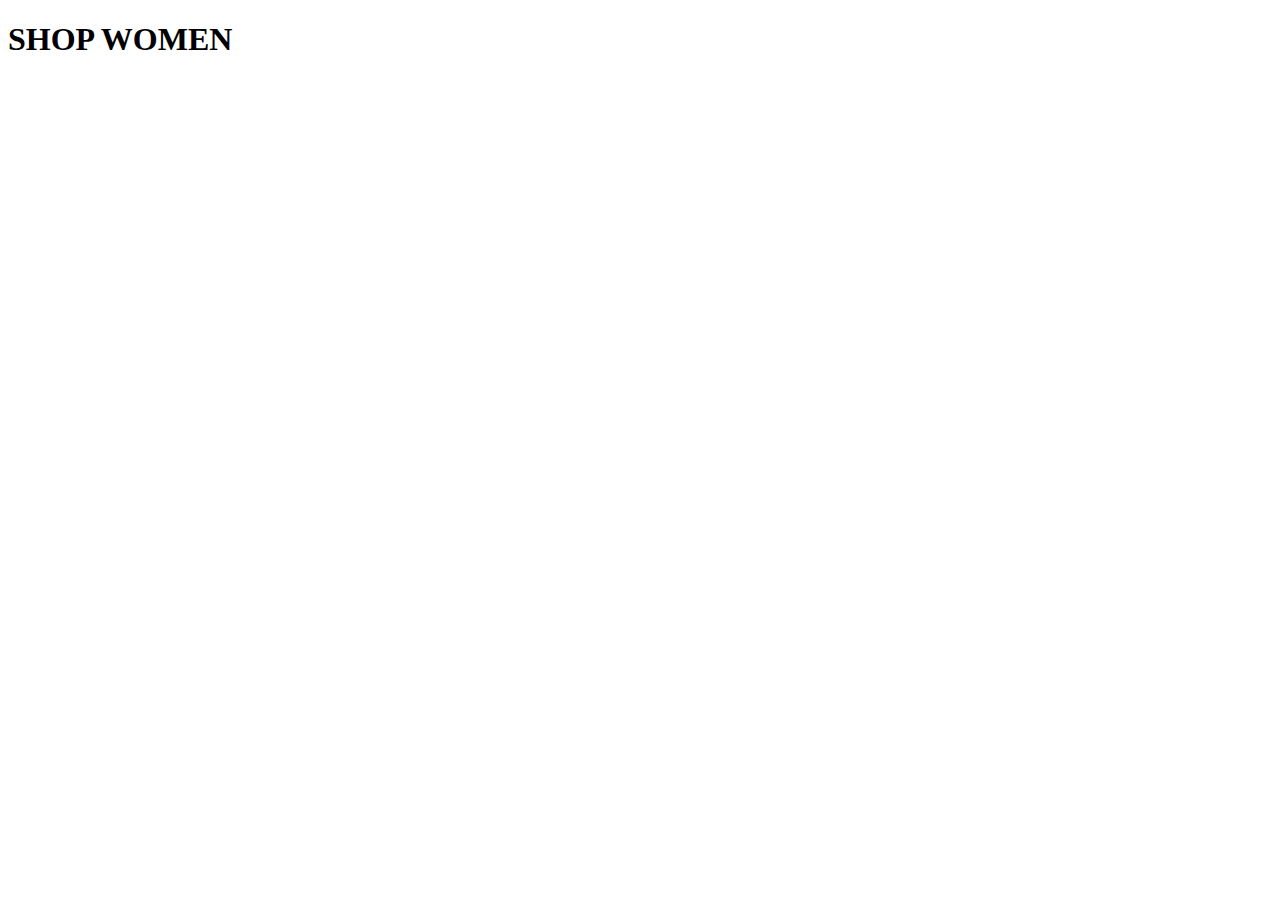
<file: women.html>
<!DOCTYPE html>
<html lang="en">
<head>
    <meta charset="UTF-8">
    <meta name="viewport" content="width=device-width, initial-scale=1.0">
    <title>Document</title>
</head>
<body>
    <h1>SHOP WOMEN</h1>
</body>
</html>
</file>
<file: style.css>
.body
{
    background-color:rgb(255, 249, 237);
    font-family: Georgia, 'Times New Roman', Times, serif;
    padding: 10px;
    /* margin: 20px; */
}
.video-container
{
    width: 100%;
}
.nav-bar
{
    display: flex;
    justify-content: center;
    text-align: center;
    font-family: Georgia, 'Times New Roman', Times, serif;
}
.navbar-links
{
    width: 100%;
    margin-top: 10px;
    text-decoration: none;
    color:black;
    padding: 20px;
    margin-bottom: 20px;
}
.navbar-links a
{
    text-decoration: none;
    color:black;
}
.navbar-links:hover a
{
    color: black;
}
.links
{
    width: 100%;
    margin-top: 50px;
    padding: 20px;
    margin-bottom: 20px;
}
.nav-links
{
    padding: 60px 40px;
}
/* .nav-links:hover
{
    border-radius: 20px;
    border: 1px solid transparent;
    background-color: black;
} */
.nav-links:hover a
{
    color: black;
}
.nav-links a
{
    text-decoration: none;
    color:black;
}
/* video
{
    padding-left: 110px;
    padding-right: 60px;
} */
.video-container 
{
    position: relative;
    padding-bottom: 56.25%; /* 16:9 Aspect Ratio */
    height: 0;
    overflow: hidden;
    max-width: 100%;
}
.video-container video 
{
    position: absolute;
    top: 0;
    left: 0;
    width: 100%;
    height: 100%;
}
.carousel-caption
{
    bottom: unset;
    top: 45%;
}
#slider-link
{
    text-decoration: none;
    color:#000000;
}
.footer 
{
    margin-top: 0px;
    background-color:rgb(255, 249, 237);
    padding: 50px 0;
    color: #030000;
    font-weight: 600;
}
  
.footer .row 
{
    margin: 0 -15px;
    font-weight: lighter;
}
  
.footer h4 
  {
    padding-right: 220px;
    color: black;
    font-weight: bold;
    margin-bottom: 40px;
    font-weight: lighter;
    width: 100%;
  }
  
.footer ul 
  {
    list-style: none;
    padding: 0;
    margin: 0;
    font-weight: lighter;
  }
  
.footer li 
  {
    margin-bottom: 10px;
    font-weight: lighter;
  }
  
.footer a 
  {
    color: black;
    text-decoration: none;
    font-weight: lighter;
  }
.footer .social-media 
  {
    margin-top: 10px;
    font-weight: lighter;
  }
  
.footer .social-media li 
  {
    display: inline-block;
    margin-right: 10px;
    font-weight: lighter;
  }
  
.footer .copyright 
  {
    background-color:rgb(255, 249, 237);
    color: black;
    padding: 10px 0;
    text-align: center;
    clear: both;
    font-weight: lighter;
    margin-top: 20px;
  }
.footer-links:hover 
  {
    color: black;
    }
#disclaimer
{
    font-weight: lighter;
    margin-top: 20px;
}

.carousel-control-next-icon, .carousel-control-prev-icon 
{
    background: #a4a4a4;
    border-radius: 100%;
    padding: 2rem;
}

/* .carousel-slide
{
    width: 70%;
    height: fit-content;
    margin: auto;
} */

#menu-button
{
    color: black;
    background-color: transparent;
    justify-content: left;
    border: none;
    outline: none;
    border-style: none;
}

#menu-button:hover
{
    background-color: transparent;
    border: none;
    outline: none;
    border-style: none;
}

/* .card
{
    padding: 50px; 
    margin-left: 20px;
} */
/* .col{
    padding: 50px;
} */

#card-container
{
    padding-left: 50px;
    padding-right: 50px;
    
}

#card-title
{
    text-decoration: none;
    color: #000000;
    text-align: center;
    justify-content: center;
}

.card-group
{
    padding: 20px;
}

#favourites
{
    margin: 10px;
}

.shop-now
{
    justify-content: center;
    padding: 8px;
    width: 150px;
    border-radius: 10px;
    text-decoration: none;
    background-color: #000000;
    color: #000000;
}

.shop-now a
{
    color: white;
    text-decoration: none;
}

.shop-now:hover a
{
    color: white;
    text-decoration-color: white;
    text-decoration: none;
}

/* .dropdown-item
{
    width: 200px;
} */

.responsive-button
{
    display: inline-block;
    padding: 10px 20px;
    font-size: 16px;
    color: white;
    background-color:#000000;
    text-align: center;
    text-decoration: none;
    border-radius: 10px;
    justify-content: center;
}

.responsive-button:hover 
{
    background-color: black;
    color: white;
}

.dropdown-menu {
    background-color: #fff9ed !important;
}

.dropdown-item {
    background-color: #fff9ed !important;
}

.btn-check:focus+.btn-secondary, .btn-secondary:focus
{
    box-shadow:unset !important;
}
.responsive-link {
    display: inline-block;
    /* padding: 10px 20px; */
    background-color: transparent;
    color: white;
    text-decoration: none;
    border-radius: 5px; 
}

.responsive-link:hover {
    background-color: transparent
}
</file>
